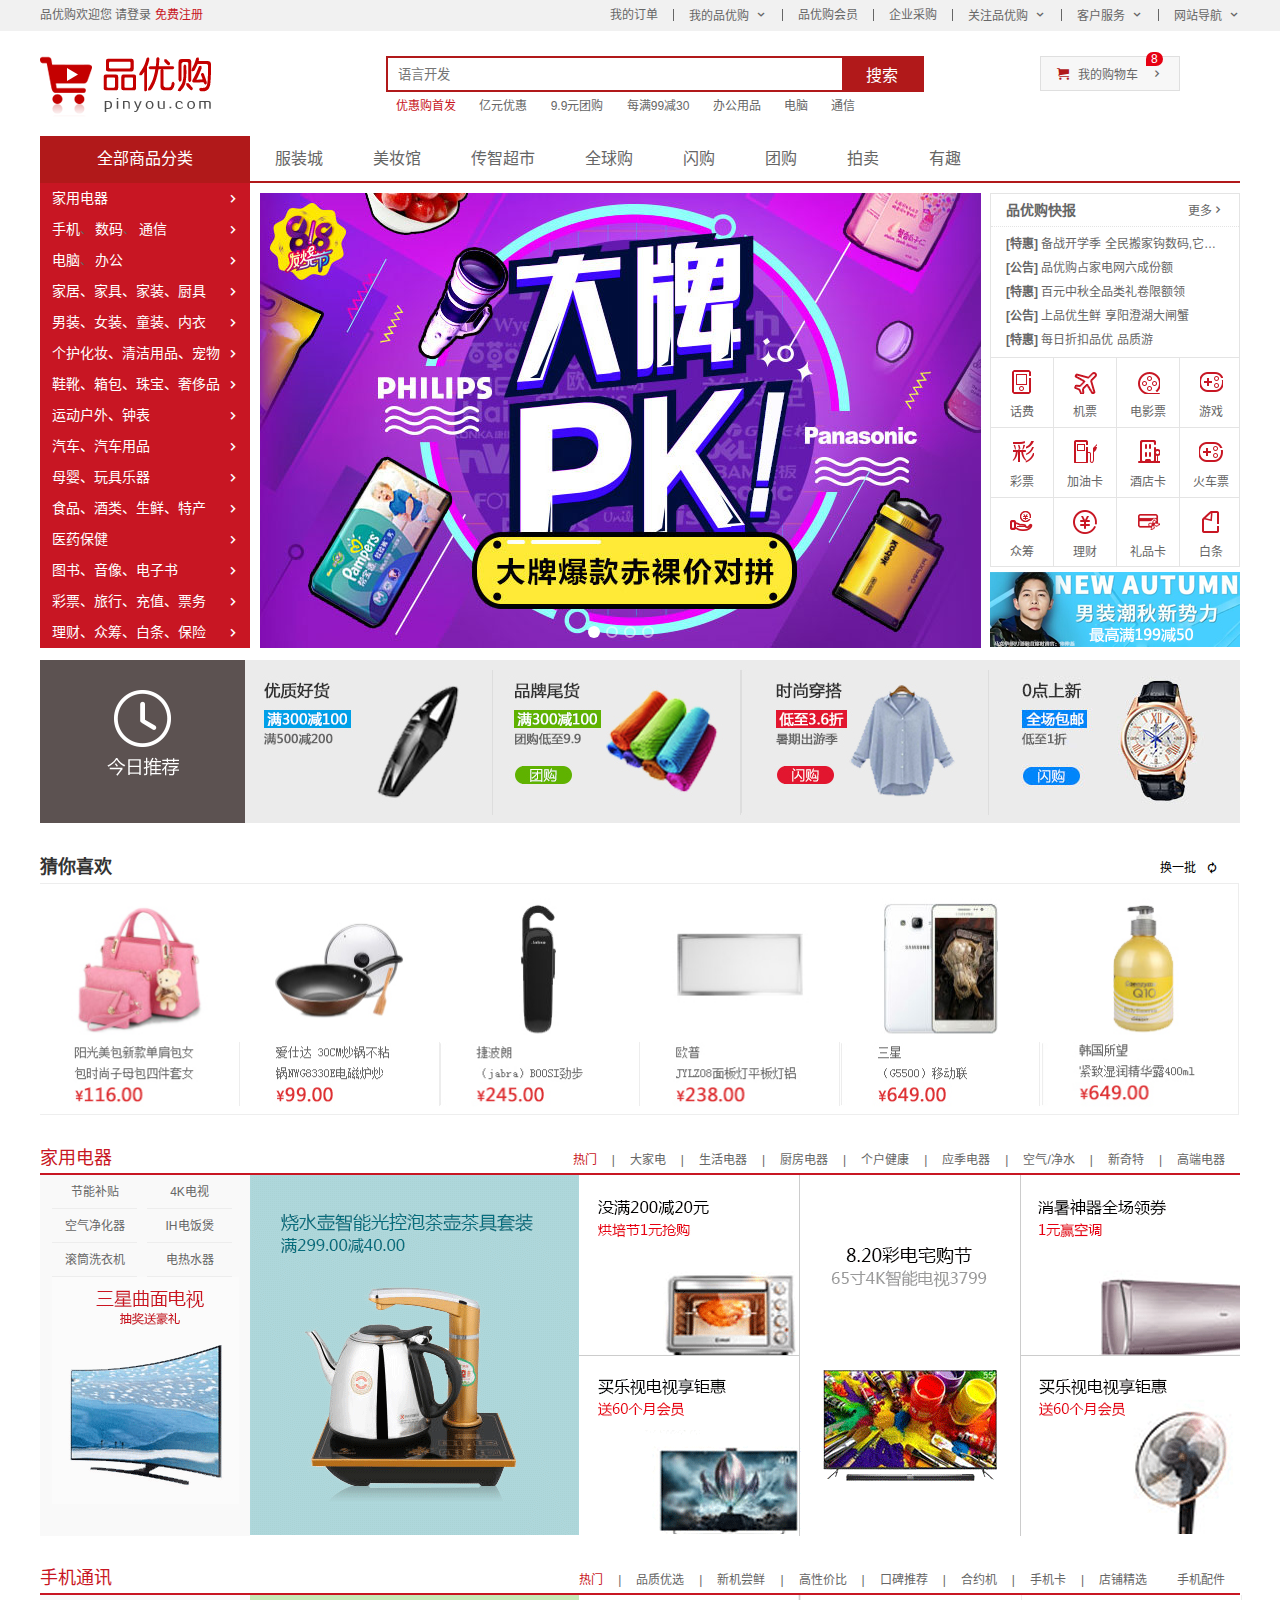
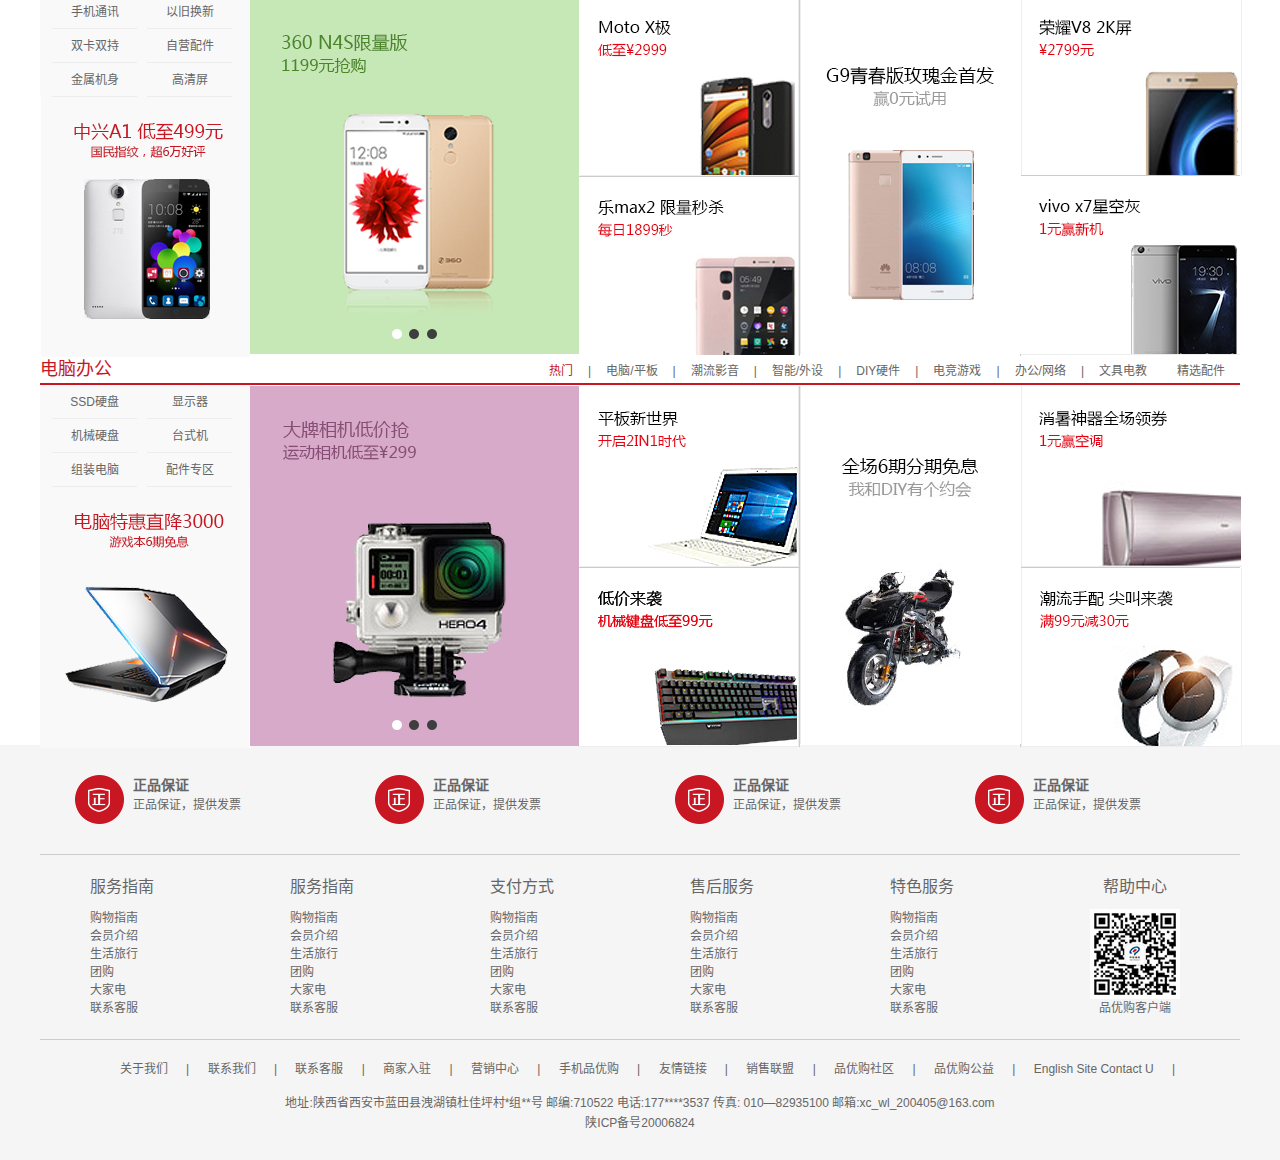
<file: index.html>
<!DOCTYPE html>
<html lang="zh-CN">

<head>
    <meta charset="UTF-8">
    <meta name="viewport" content="width=device-width, initial-scale=1.0">
    <title>品优购 - 优质！优质！</title>
    <title>京东(JD.COM)-正品低价、品质保障、配送及时、轻松购物！</title>
    <meta name="description" content="京东JD.COM-专业的综合网上购物商城,销售家电、数码通讯、电脑、家居百货、服装服饰、母婴、图书、食品等数万个品牌优质商品.便捷、诚信的服务，为您提供愉悦的网上购物体验!" />
    <meta name="Keywords" content="网上购物,网上商城,手机,笔记本,电脑,MP3,CD,VCD,DV,相机,数码,配件,手表,存储卡,京东" />
    <!-- favicon图标引入  -->
    <link rel="shortcut icon" href="favicon.ico">
    <!-- 初始化样式 -->
    <link rel="stylesheet" href="css/base.css">
    <!-- 公共样式文件 -->
    <link rel="stylesheet" href="css/common.css">
    <!-- 引入index.css文件 -->
    <link rel="stylesheet" href="css/index.css">

    <!-- animate.js 必须写到 index.js上面 -->
    <script src="js/animate.js"></script>
    <!-- 引入首页的js文件 -->
    <script src="js/index.js"></script>
    <!-- 导入jquery -->
    <script src="js/jquery.min.js"></script>
    <!-- 电梯导航的js -->
    <script src="js/nav.js"></script>
</head>

<body>
    <!-- 1、快捷导航模块 -->
    <section class="shortcut">
        <div class="w">
            <div class="fl">
                <ul>
                    <li>品优购欢迎您&nbsp;</li>
                    <li>
                        <a href="login.html">请登录&nbsp;</a><a href="register.html" class="style_red">免费注册</a>
                    </li>
                </ul>
            </div>
            <div class="fr">
                <ul>
                    <li>我的订单</li>
                    <li></li>
                    <li class="arrow_icon">我的品优购</li>
                    <li></li>
                    <li>品优购会员</li>
                    <li></li>
                    <li>企业采购</li>
                    <li></li>
                    <li class="arrow_icon">关注品优购</li>
                    <li></li>
                    <li class="arrow_icon">客户服务</li>
                    <li></li>
                    <li class="arrow_icon">网站导航</li>
                </ul>
            </div>
        </div>
    </section>
    <!-- 2、header头部模块制作 -->
    <header class="header w">
        <!-- logo模块 -->
        <div class="logo">
            <h1>
                <a href="index.html" title="品优购商城">品优购商城</a>
            </h1>
        </div>
        <!-- search搜索模块 -->
        <div class="search">
            <input type="search" name="" id="" placeholder="语言开发">
            <button>搜索</button>
        </div>
        <!-- hotwords模块制作 -->
        <div class="hotwords">
            <a href="#" class="style_red">优惠购首发</a>
            <a href="#">亿元优惠</a>
            <a href="#">9.9元团购</a>
            <a href="#">每满99减30</a>
            <a href="#">办公用品</a>
            <a href="#">电脑</a>
            <a href="#">通信</a>
        </div>
        <!-- 购物车模块 -->
        <div class="shopcar">
            <a href="cart.html">我的购物车</a>
            <i class="count">8</i>
        </div>

    </header>
    <!-- 3、nav模块制作 -->
    <nav class="nav w">
        <div class="dropdown">
            <div class="dt">全部商品分类</div>
            <div class="dd">
                <ul>
                    <li><a href="#">家用电器</a></li>
                    <li><a href="list.html">手机</a>、 <a href="#">数码</a>、 <a href="#">通信</a></li>
                    <li><a href="#">电脑</a>、 <a href="#">办公</a> </li>
                    <li><a href="#">家居、家具、家装、厨具</a>
                        <li><a href="#">男装、女装、童装、内衣</a></li>
                        <li><a href="#">个护化妆、清洁用品、宠物</a></li>
                        <li><a href="#">鞋靴、箱包、珠宝、奢侈品</a></li>
                        <li><a href="#">运动户外、钟表</a></li>
                        <li><a href="#">汽车、汽车用品</a></li>
                        <li><a href="#">母婴、玩具乐器</a></li>
                        <li><a href="#">食品、酒类、生鲜、特产</a></li>
                        <li><a href="#">医药保健</a></li>
                        <li><a href="#">图书、音像、电子书</a></li>
                        <li><a href="#">彩票、旅行、充值、票务</a></li>
                        <li><a href="#">理财、众筹、白条、保险</a></li>
                </ul>
            </div>
        </div>
        <div class="navitems">
            <ul>
                <li><a href="#">服装城</a></li>
                <li><a href="#">美妆馆</a></li>
                <li><a href="#">传智超市</a></li>
                <li><a href="#">全球购</a></li>
                <li><a href="#">闪购</a></li>
                <li><a href="#">团购</a></li>
                <li><a href="#">拍卖</a></li>
                <li><a href="#">有趣</a></li>
            </ul>
        </div>
    </nav>
    <!-- 4、首页专有的模块  main  start  -->
    <div class="w">
        <div class="main">
            <div class="focus">
                <a href="javascript:;" class="arrow-l">&lt;</a>
                <a href="javascript:;" class="arrow-r">></a>
                <ul>
                    <li>
                        <img src="upload/focus.jpg" alt="">
                    </li>
                    <li>
                        <img src="upload/focus1.jpg" alt="">
                    </li>
                    <li>
                        <img src="upload/focus2.jpg" alt="">
                    </li>
                    <li>
                        <img src="upload/focus3.jpg" alt="">
                    </li>
                </ul>

                <!-- 小圆圈 -->
                <ol class="circle">

                </ol>
            </div>
            <div class="newsflash">
                <div class="news">
                    <div class="news_hd">
                        <h5>品优购快报</h5>
                        <a href="#" class="more">更多</a>
                    </div>
                    <div class="news_bd">
                        <ul>
                            <li><a href="#"><strong>[特惠]</strong> 备战开学季 全民搬家钩数码,它来了，它来了</a></li>
                            <li><a href="#"><strong>[公告]</strong> 品优购占家电网六成份额</a></li>
                            <li><a href="#"><strong>[特惠]</strong> 百元中秋全品类礼卷限额领</a></li>
                            <li><a href="#"><strong>[公告]</strong> 上品优生鲜 享阳澄湖大闸蟹</a></li>
                            <li><a href="#"><strong>[特惠]</strong> 每日折扣品优 品质游</a></li>
                        </ul>
                    </div>

                </div>
                <div class="lifeservice">
                    <ul>
                        <li>
                            <i></i>
                            <p>话费</p>
                        </li>
                        <li>
                            <i class="t"></i>
                            <p>机票</p>
                        </li>
                        <li>
                            <i class="a"></i>
                            <p>电影票</p>
                        </li>
                        <li>
                            <i class="b"></i>
                            <p>游戏</p>
                        </li>
                        <li>
                            <i class="c"></i>
                            <p>彩票</p>
                        </li>
                        <li>
                            <i class="d"></i>
                            <p>加油卡</p>
                        </li>
                        <li>
                            <i class="e"></i>
                            <p>酒店卡</p>
                        </li>
                        <li>
                            <i class="f"></i>
                            <p>火车票</p>
                        </li>
                        <li>
                            <i class="g"></i>
                            <p>众筹</p>
                        </li>
                        <li>
                            <i class="h"></i>
                            <p>理财</p>
                        </li>
                        <li>
                            <i class="i"></i>
                            <p>礼品卡</p>
                        </li>
                        <li>
                            <i class="j"></i>
                            <p>白条</p>
                        </li>

                    </ul>
                </div>
                <div class="bargain">
                    <img src="upload/bargain.png" alt="">
                </div>
            </div>
        </div>
    </div>
    <!-- 5、推荐模块 -->
    <div class="w recommend">
        <div class="recommend_hd">
            <img src="images/recom.png" alt="">
        </div>
        <div class="recommend_bd">
            <ul>
                <li><img src="upload/recom_01.jpg" alt=""></li>
                <li><img src="upload/recom_02.jpg" alt=""></li>
                <li><img src="upload/recom_03.jpg" alt=""></li>
                <li><img src="upload/recom_04.jpg" alt=""></li>
            </ul>
        </div>
    </div>
    <!-- 6、猜你喜欢模块 -->
    <div class="guess w">
        <div class="guess_hd">
            <h3>猜你喜欢</h3>
            <p>换一批</p>
        </div>
        <div class="guess_bd">
            <ul>
                <li><img src="upload/guess_01.jpg" alt=""></li>
                <li><img src="upload/guess_02.jpg" alt=""></li>
                <li><img src="upload/guess_03.jpg" alt=""></li>
                <li><img src="upload/guess_04.jpg" alt=""></li>
                <li><img src="upload/guess_05.jpg" alt=""></li>
                <li><img src="upload/guess_06.jpg" alt=""></li>
            </ul>
        </div>
    </div>
    <!-- 7、楼层区域制作 -->
    <div class="floor w">
        <!-- 1楼家用电器楼层 -->
        <div class="jiadian nav1">
            <div class="box_hd">
                <h3>家用电器</h3>
                <div class="tab_list">
                    <ul>
                        <li><a href="#" class="style_red">热门</a>|</li>
                        <li><a href="#">大家电</a>|</li>
                        <li><a href="#">生活电器</a>|</li>
                        <li><a href="#">厨房电器</a>|</li>
                        <li><a href="#">个户健康</a>|</li>
                        <li><a href="#">应季电器</a>|</li>
                        <li><a href="#">空气/净水</a>|</li>
                        <li><a href="#">新奇特</a>|</li>
                        <li><a href="#">高端电器</a></li>
                    </ul>
                </div>
            </div>
            <div class="box_bd">
                <div class="tab_content">
                    <div class="tab_list_item">
                        <div class="col_210">
                            <ul>
                                <li><a href="#">节能补贴</a></li>
                                <li><a href="#">4K电视</a></li>
                                <li><a href="#">空气净化器</a></li>
                                <li><a href="#">IH电饭煲</a></li>
                                <li><a href="#">滚筒洗衣机</a></li>
                                <li><a href="#">电热水器</a></li>
                            </ul>
                            <a href="#">
                                <img src="upload/floor-1-1.png" alt="">
                            </a>
                        </div>
                        <div class="col_329">
                            <a href="#">
                                <img src="upload/floor-1-b01.png" alt="">
                            </a>
                        </div>
                        <div class="col_221">
                            <a href="#" class="bb"> <img src="upload/floor-1-2.png" alt=""></a>
                            <a href="#"> <img src="upload/floor-1-3.png" alt=""></a>
                        </div>
                        <div class="col_221">
                            <a href="#"> <img src="upload/floor-1-4.png" alt=""></a>

                        </div>
                        <div class="col_219">
                            <a href="#" class="bb"> <img src="upload/floor-1-5.png" alt=""></a>
                            <a href="#"> <img src="upload/floor-1-6.png" alt=""></a>

                        </div>
                    </div>
                </div>
            </div>
        </div>

        <!-- 2楼手机楼层 -->
        <div class="shouji nav1">
            <div class="box_hd">
                <h3>手机通讯</h3>
                <div class="tab_list">
                    <ul>
                        <li><a href="#" class="style_red">热门</a>|</li>
                        <li><a href="#">品质优选</a>|</li>
                        <li><a href="#">新机尝鲜</a>|</li>
                        <li><a href="#">高性价比</a>|</li>
                        <li><a href="#">口碑推荐</a>|</li>
                        <li><a href="#">合约机</a>|</li>
                        <li><a href="#">手机卡</a>|</li>
                        <li><a href="#">店铺精选</a></li>
                        <li><a href="#">手机配件</a></li>
                    </ul>
                </div>
            </div>
            <div class="box_bd">
                <div class="tab_content">
                    <div class="tab_list_item">
                        <div class="col_210">
                            <ul>
                                <li><a href="#">手机通讯</a></li>
                                <li><a href="#">以旧换新</a></li>
                                <li><a href="#">双卡双持</a></li>
                                <li><a href="#">自营配件</a></li>
                                <li><a href="#">金属机身</a></li>
                                <li><a href="#">高清屏</a></li>
                            </ul>
                            <a href="#">
                                <img src="upload/shouji_01.jpg" alt="">
                            </a>
                        </div>
                        <div class="col_329">
                            <a href="#">
                                <img src="upload/shouji_02.jpg" alt="">
                            </a>
                        </div>
                        <div class="col_221">
                            <a href="#" class="bb"> <img src="upload/shouji_03.jpg" alt=""></a>
                            <a href="#"> <img src="upload/shouji_04.jpg" alt=""></a>
                        </div>
                        <div class="col_221">
                            <a href="#"> <img src="upload/shouji_05.jpg" alt=""></a>

                        </div>
                        <div class="col_219">
                            <a href="#" class="bb"> <img src="upload/shouji_06.jpg" alt=""></a>
                            <a href="#"> <img src="upload/shouji_07.jpg" alt=""></a>

                        </div>
                    </div>
                </div>
            </div>
        </div>

        <!-- 3楼电脑楼层 -->
        <div class="diannao nav1">
            <div class="box_hd">
                <h3>电脑办公</h3>
                <div class="tab_list">
                    <ul>
                        <li><a href="#" class="style_red">热门</a>|</li>
                        <li><a href="#">电脑/平板</a>|</li>
                        <li><a href="#">潮流影音</a>|</li>
                        <li><a href="#">智能/外设</a>|</li>
                        <li><a href="#">DIY硬件</a>|</li>
                        <li><a href="#">电竞游戏</a>|</li>
                        <li><a href="#">办公/网络</a>|</li>
                        <li><a href="#">文具电教</a></li>
                        <li><a href="#">精选配件</a></li>
                    </ul>
                </div>
            </div>
            <div class="box_bd">
                <div class="tab_content">
                    <div class="tab_list_item">
                        <div class="col_210">
                            <ul>
                                <li><a href="#">SSD硬盘</a></li>
                                <li><a href="#">显示器</a></li>
                                <li><a href="#">机械硬盘</a></li>
                                <li><a href="#">台式机</a></li>
                                <li><a href="#">组装电脑</a></li>
                                <li><a href="#">配件专区</a></li>
                            </ul>
                            <a href="#">
                                <img src="upload/diannao_01.jpg" alt="">
                            </a>
                        </div>
                        <div class="col_329">
                            <a href="#">
                                <img src="upload/diannao_02.jpg" alt="">
                            </a>
                        </div>
                        <div class="col_221">
                            <a href="#" class="bb"> <img src="upload/diannao_03.jpg" alt=""></a>
                            <a href="#"> <img src="upload/diannao_04.jpg" alt=""></a>
                        </div>
                        <div class="col_221">
                            <a href="#"> <img src="upload/diannao_05.jpg" alt=""></a>

                        </div>
                        <div class="col_219">
                            <a href="#" class="bb"> <img src="upload/diannao_06.jpg" alt=""></a>
                            <a href="#"> <img src="upload/diannao_07.jpg" alt=""></a>

                        </div>
                    </div>
                </div>
            </div>
        </div>

    </div>
    <!-- 8、 固定电梯导航 -->
    <div class="fixedtool">
        <ul>
            <li class="current">家用电器</li>
            <li>手机通讯</li>
            <li>电脑办公</li>
        </ul>
    </div>

    <!-- end、底部模块的制作 -->
    <footer class="footer">
        <div class="w">
            <div class="mod_service">
                <ul>
                    <li>
                        <h5></h5>
                        <div class="service_txt">
                            <h4>正品保证</h4>
                            <p>正品保证，提供发票</p>
                        </div>
                    </li>
                    <li>
                        <h5></h5>
                        <div class="service_txt">
                            <h4>正品保证</h4>
                            <p>正品保证，提供发票</p>
                        </div>
                    </li>
                    <li>
                        <h5></h5>
                        <div class="service_txt">
                            <h4>正品保证</h4>
                            <p>正品保证，提供发票</p>
                        </div>
                    </li>
                    <li>
                        <h5></h5>
                        <div class="service_txt">
                            <h4>正品保证</h4>
                            <p>正品保证，提供发票</p>
                        </div>
                    </li>

                </ul>
            </div>
            <div class="mod_help">
                <dl>
                    <dt>服务指南</dt>
                    <dd><a href="#">购物指南</a></dd>
                    <dd><a href="#">会员介绍</a></dd>
                    <dd><a href="#">生活旅行</a></dd>
                    <dd><a href="#">团购</a></dd>
                    <dd><a href="#">大家电</a></dd>
                    <dd><a href="#">联系客服</a></dd>
                </dl>
                <dl>
                    <dt>服务指南</dt>
                    <dd><a href="#">购物指南</a></dd>
                    <dd><a href="#">会员介绍</a></dd>
                    <dd><a href="#">生活旅行</a></dd>
                    <dd><a href="#">团购</a></dd>
                    <dd><a href="#">大家电</a></dd>
                    <dd><a href="#">联系客服</a></dd>
                </dl>
                <dl>
                    <dt>支付方式</dt>
                    <dd><a href="#">购物指南</a></dd>
                    <dd><a href="#">会员介绍</a></dd>
                    <dd><a href="#">生活旅行</a></dd>
                    <dd><a href="#">团购</a></dd>
                    <dd><a href="#">大家电</a></dd>
                    <dd><a href="#">联系客服</a></dd>
                </dl>
                <dl>
                    <dt>售后服务</dt>
                    <dd><a href="#">购物指南</a></dd>
                    <dd><a href="#">会员介绍</a></dd>
                    <dd><a href="#">生活旅行</a></dd>
                    <dd><a href="#">团购</a></dd>
                    <dd><a href="#">大家电</a></dd>
                    <dd><a href="#">联系客服</a></dd>
                </dl>
                <dl>
                    <dt>特色服务</dt>
                    <dd><a href="#">购物指南</a></dd>
                    <dd><a href="#">会员介绍</a></dd>
                    <dd><a href="#">生活旅行</a></dd>
                    <dd><a href="#">团购</a></dd>
                    <dd><a href="#">大家电</a></dd>
                    <dd><a href="#">联系客服</a></dd>
                </dl>
                <dl>
                    <dt>帮助中心</dt>
                    <dd>
                        <img src="images/wx_cz.jpg" alt=""> 品优购客户端
                    </dd>
                </dl>
            </div>
            <div class="mod_copyright">
                <div class="links">
                    <a href="#">关于我们</a> |
                    <a href="#">联系我们</a> |
                    <a href="#">联系客服</a> |
                    <a href="#">商家入驻</a> |
                    <a href="#">营销中心</a> |
                    <a href="#">手机品优购</a> |
                    <a href="#">友情链接</a> |
                    <a href="#">销售联盟</a> |
                    <a href="#">品优购社区</a> |
                    <a href="#">品优购公益</a> |
                    <a href="#">English Site Contact U</a> |
                </div>
                <div class="copyright">
                    地址:陕西省西安市蓝田县洩湖镇杜佳坪村*组**号 邮编:710522 电话:177****3537 传真: 010—82935100 邮箱:xc_wl_200405@163.com<br> 陕ICP备号20006824
                </div>
            </div>
        </div>
    </footer>
</body>

</html>
</file>
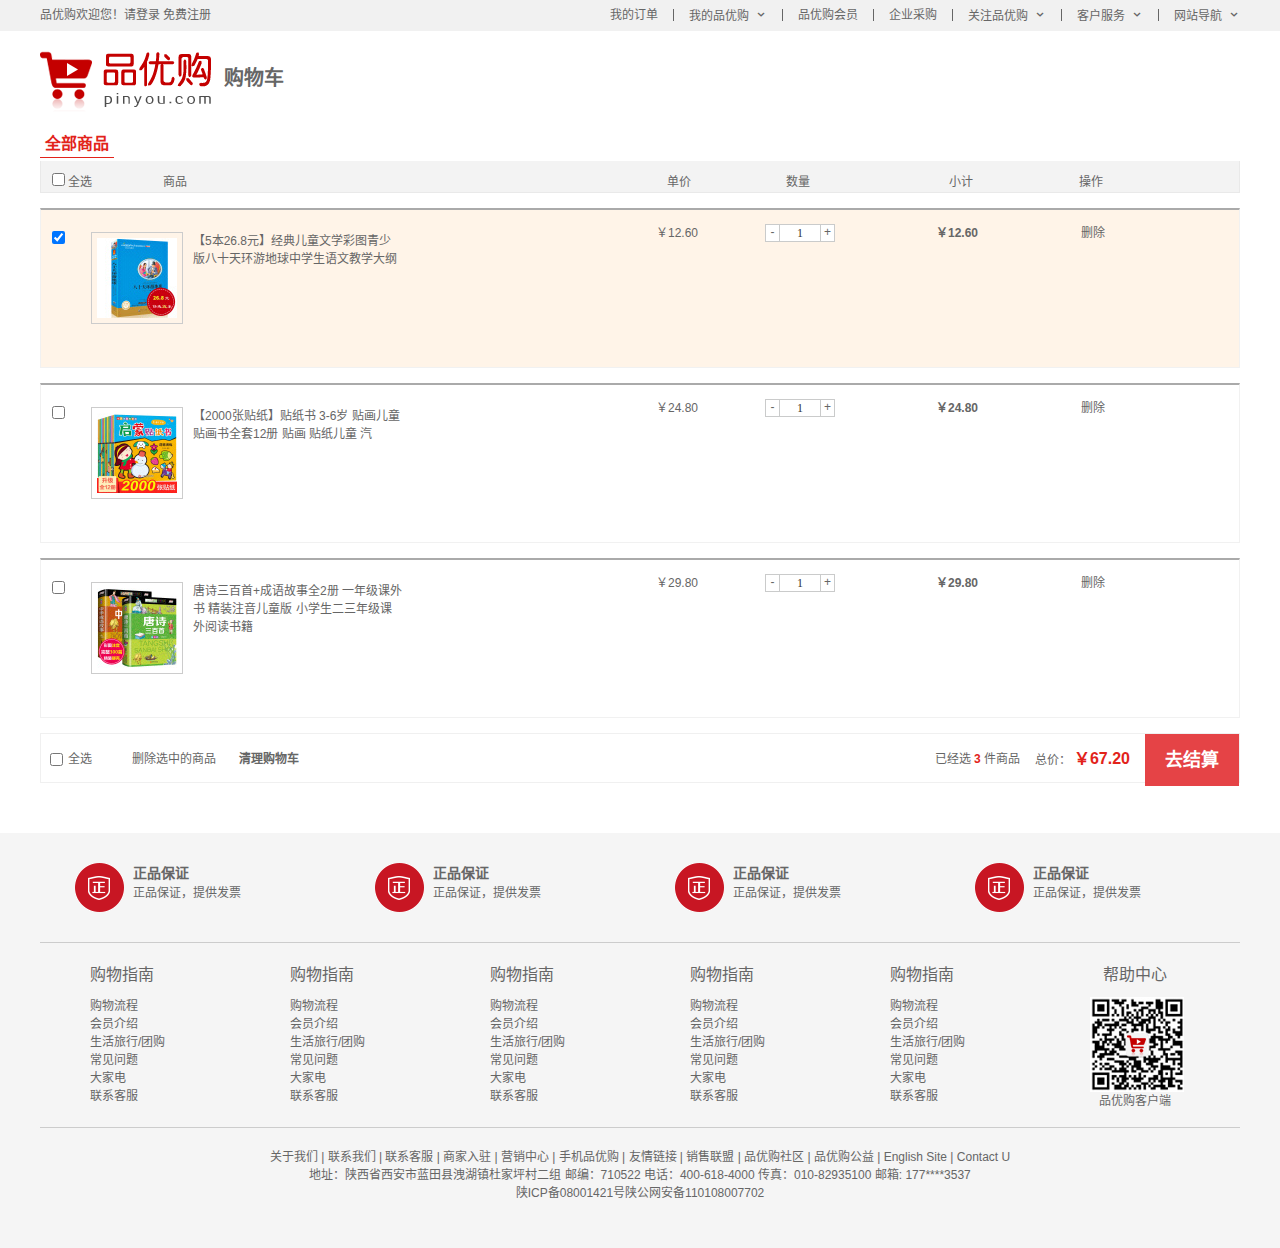
<file: cart.html>
<!DOCTYPE html>
<html lang="zh-CN">

<head>
    <meta charset="UTF-8">
    <title>我的购物车-品优购</title>
    <meta name="description" content="品优购JD.COM-专业的综合网上购物商城,销售家电、数码通讯、电脑、家居百货、服装服饰、母婴、图书、食品等数万个品牌优质商品.便捷、诚信的服务，为您提供愉悦的网上购物体验!" />
    <meta name="Keywords" content="网上购物,网上商城,手机,笔记本,电脑,MP3,CD,VCD,DV,相机,数码,配件,手表,存储卡,品优购" />
    <!-- 引入facicon.ico网页图标 -->
    <link rel="shortcut icon" href="favicon.ico" type="image/x-icon" />
    <!-- 引入css 初始化的css 文件 -->
    <link rel="stylesheet" href="css/base.css">
    <!-- 引入公共样式的css 文件 -->
    <link rel="stylesheet" href="css/common.css">
    <!-- 引入car css -->
    <link rel="stylesheet" href="css/car.css">
    <!-- 先引入jquery  -->
    <script src="js/jquery.min.js"></script>
    <!-- 在引入我们自己的js文件 -->
    <script src="js/car.js"></script>

</head>

<body>

    <!-- 顶部快捷导航start -->
    <div class="shortcut">
        <div class="w">
            <div class="fl">
                <ul>
                    <li>品优购欢迎您！ </li>
                    <li>
                        <a href="register.html">请登录</a>
                        <a href="register.html" class="style-red">免费注册</a>
                    </li>
                </ul>
            </div>
            <div class="fr">
                <ul>
                        <li>我的订单</li>
                        <li></li>
                        <li class="arrow_icon">我的品优购</li>
                        <li></li>
                        <li>品优购会员</li>
                        <li></li>
                        <li>企业采购</li>
                        <li></li>
                        <li class="arrow_icon">关注品优购</li>
                        <li></li>
                        <li class="arrow_icon">客户服务</li>
                        <li></li>
                        <li class="arrow_icon">网站导航</li>
                </ul>
            </div>
        </div>
    </div>
    <!-- 顶部快捷导航end  -->


    <div class="car-header">
        <div class="w">
            <div class="car-logo">
                <a href="index.html"><img src="images/logo.png" alt=""> </a> 
                <b>购物车 </b>
            </div>
        </div>
    </div>

    <div class="c-container">
        <div class="w">
            <div class="cart-filter-bar">
                <em>全部商品</em>
            </div>
            <!-- 购物车主要核心区域 -->
            <div class="cart-warp">
                <!-- 头部全选模块 -->
                <div class="cart-thead">
                    <div class="t-checkbox">
                        <input type="checkbox" name="" id="" class="checkall"> 全选
                    </div>
                    <div class="t-goods">商品</div>
                    <div class="t-price">单价</div>
                    <div class="t-num">数量</div>
                    <div class="t-sum">小计</div>
                    <div class="t-action">操作</div>
                </div>
                <!-- 商品详细模块 -->
                <div class="cart-item-list">
                    <div class="cart-item check-cart-item">
                        <div class="p-checkbox">
                            <input type="checkbox" name="" id="" checked class="j-checkbox">
                        </div>
                        <div class="p-goods">
                            <div class="p-img">
                                <img src="upload/p1.jpg" alt="">
                            </div>
                            <div class="p-msg">【5本26.8元】经典儿童文学彩图青少版八十天环游地球中学生语文教学大纲</div>
                        </div>
                        <div class="p-price">￥12.60</div>
                        <div class="p-num">
                            <div class="quantity-form">
                                <a href="javascript:;" class="decrement">-</a>
                                <input type="text" class="itxt" value="1">
                                <a href="javascript:;" class="increment">+</a>
                            </div>
                        </div>
                        <div class="p-sum">￥12.60</div>
                        <div class="p-action"><a href="javascript:;">删除</a></div>
                    </div>
                    
                    <div class="cart-item">
                        <div class="p-checkbox">
                            <input type="checkbox" name="" id="" class="j-checkbox">
                        </div>
                        <div class="p-goods">
                            <div class="p-img">
                                <img src="upload/p2.jpg" alt="">
                            </div>
                            <div class="p-msg">【2000张贴纸】贴纸书 3-6岁 贴画儿童 贴画书全套12册 贴画 贴纸儿童 汽</div>
                        </div>
                        <div class="p-price">￥24.80</div>
                        <div class="p-num">
                            <div class="quantity-form">
                                <a href="javascript:;" class="decrement">-</a>
                                <input type="text" class="itxt" value="1">
                                <a href="javascript:;" class="increment">+</a>
                            </div>
                        </div>
                        <div class="p-sum">￥24.80</div>
                        <div class="p-action"><a href="javascript:;">删除</a></div>
                    </div>
                    <div class="cart-item">
                        <div class="p-checkbox">
                            <input type="checkbox" name="" id="" class="j-checkbox">
                        </div>
                        <div class="p-goods">
                            <div class="p-img">
                                <img src="upload/p3.jpg" alt="">
                            </div>
                            <div class="p-msg">唐诗三百首+成语故事全2册 一年级课外书 精装注音儿童版 小学生二三年级课外阅读书籍</div>
                        </div>
                        <div class="p-price">￥29.80</div>
                        <div class="p-num">
                            <div class="quantity-form">
                                <a href="javascript:;" class="decrement">-</a>
                                <input type="text" class="itxt" value="1">
                                <a href="javascript:;" class="increment">+</a>
                            </div>
                        </div>
                        <div class="p-sum">￥29.80</div>
                        <div class="p-action"><a href="javascript:;">删除</a></div>
                    </div>
                </div>

                <!-- 结算模块 -->
                <div class="cart-floatbar">
                    <div class="select-all">
                        <input type="checkbox" name="" id="" class="checkall">全选
                    </div>
                    <div class="operation">
                        <a href="javascript:;" class="remove-batch"> 删除选中的商品</a>
                        <a href="javascript:;" class="clear-all">清理购物车</a>
                    </div>
                    <div class="toolbar-right">
                        <div class="amount-sum">已经选<em>1</em>件商品</div>
                        <div class="price-sum">总价： <em>￥12.60</em></div>
                        <div class="btn-area">去结算</div>
                    </div>
                </div>
            </div>
        </div>

    </div>

    <!-- footer start -->
    <div class="footer">
        <div class="w">
            <!-- mod_service -->
            <div class="mod_service">
                <ul>
                    <li>
                        <h5></h5>
                        <div class="service_txt">
                            <h4>正品保证</h4>
                            <p>正品保证，提供发票</p>
                        </div>
                    </li>
                    <li>
                        <h5></h5>
                        <div class="service_txt">
                            <h4>正品保证</h4>
                            <p>正品保证，提供发票</p>
                        </div>
                    </li>
                    <li>
                        <h5></h5>
                        <div class="service_txt">
                            <h4>正品保证</h4>
                            <p>正品保证，提供发票</p>
                        </div>
                    </li>
                    <li>
                        <h5></h5>
                        <div class="service_txt">
                            <h4>正品保证</h4>
                            <p>正品保证，提供发票</p>
                        </div>
                    </li>
                    
                    
                </ul>
            </div>
            <!-- mod_help -->
            <div class="mod_help">
                <dl class="mod_help_item">
                    <dt>购物指南</dt>
                    <dd> <a href="#">购物流程 </a></dd>
                    <dd> <a href="#">会员介绍 </a></dd>
                    <dd> <a href="#">生活旅行/团购 </a></dd>
                    <dd> <a href="#">常见问题 </a></dd>
                    <dd> <a href="#">大家电 </a></dd>
                    <dd> <a href="#">联系客服 </a></dd>
                </dl>
                <dl class="mod_help_item">
                    <dt>购物指南</dt>
                    <dd> <a href="#">购物流程 </a></dd>
                    <dd> <a href="#">会员介绍 </a></dd>
                    <dd> <a href="#">生活旅行/团购 </a></dd>
                    <dd> <a href="#">常见问题 </a></dd>
                    <dd> <a href="#">大家电 </a></dd>
                    <dd> <a href="#">联系客服 </a></dd>
                </dl>
                <dl class="mod_help_item">
                    <dt>购物指南</dt>
                    <dd> <a href="#">购物流程 </a></dd>
                    <dd> <a href="#">会员介绍 </a></dd>
                    <dd> <a href="#">生活旅行/团购 </a></dd>
                    <dd> <a href="#">常见问题 </a></dd>
                    <dd> <a href="#">大家电 </a></dd>
                    <dd> <a href="#">联系客服 </a></dd>
                </dl>
                <dl class="mod_help_item">
                    <dt>购物指南</dt>
                    <dd> <a href="#">购物流程 </a></dd>
                    <dd> <a href="#">会员介绍 </a></dd>
                    <dd> <a href="#">生活旅行/团购 </a></dd>
                    <dd> <a href="#">常见问题 </a></dd>
                    <dd> <a href="#">大家电 </a></dd>
                    <dd> <a href="#">联系客服 </a></dd>
                </dl>
                <dl class="mod_help_item">
                    <dt>购物指南</dt>
                    <dd> <a href="#">购物流程 </a></dd>
                    <dd> <a href="#">会员介绍 </a></dd>
                    <dd> <a href="#">生活旅行/团购 </a></dd>
                    <dd> <a href="#">常见问题 </a></dd>
                    <dd> <a href="#">大家电 </a></dd>
                    <dd> <a href="#">联系客服 </a></dd>
                </dl>
                <dl class="mod_help_item mod_help_app">
                    <dt>帮助中心</dt>
                    <dd>
                        <img src="upload/erweima.png" alt="">
                        <p>品优购客户端</p>
                    </dd>
                </dl>
            </div>

            <!-- mod_copyright  -->
            <div class="mod_copyright">
                <p class="mod_copyright_links">
                    关于我们 | 联系我们 | 联系客服 | 商家入驻 | 营销中心 | 手机品优购 | 友情链接 | 销售联盟 | 品优购社区 | 品优购公益 | English Site | Contact U
                </p>
                <p class="mod_copyright_info">
                    地址：陕西省西安市蓝田县洩湖镇杜家坪村二组 邮编：710522 电话：400-618-4000 传真：010-82935100 邮箱: 177****3537 <br> 陕ICP备08001421号陕公网安备110108007702
                </p>
            </div>
        </div>
    </div>
    <!-- footer end -->
</body>

</html>
</file>
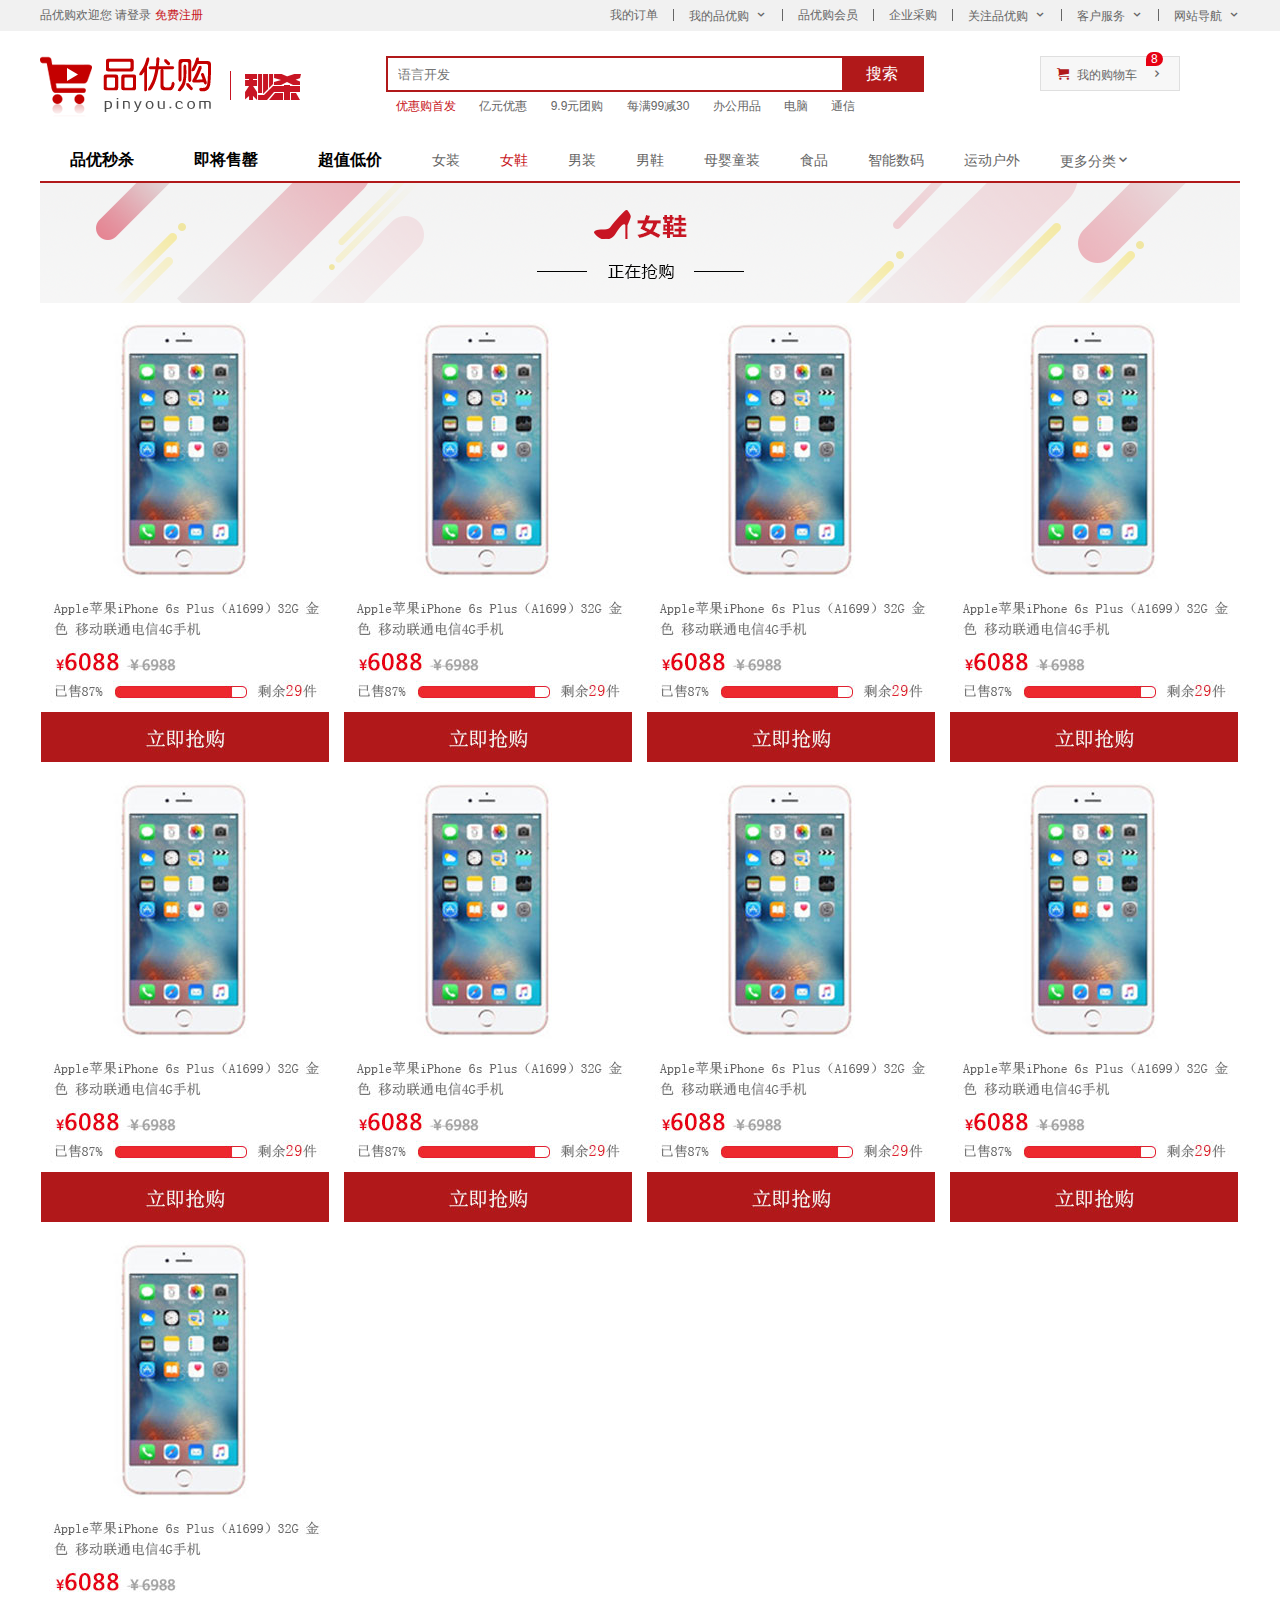
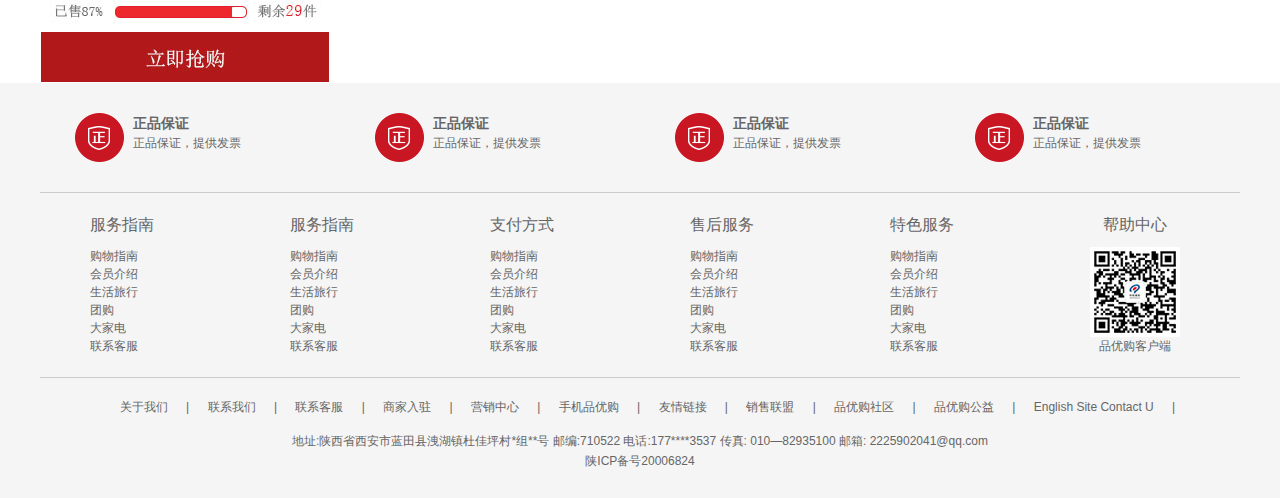
<file: list.html>
<!DOCTYPE html>
<html lang="en">
<head>
    <meta charset="UTF-8">
    <meta name="viewport" content="width=device-width, initial-scale=1.0" />
    <title>列表页-星辰的练习网站、轻松学习。</title>
    <link rel="shortcut icon" href="favicon.ico" />
    <!-- 网站说明 -->
    <meta name="description" content="星辰的练习网站，陪伴你一起成长" />
    <!-- 关键字 -->
    <mata name="keywords" content="学习,练习,成长" />
    <!-- favicon图标引入  -->
    
    <!-- 初始化样式 -->
    <link rel="stylesheet" href="css/base.css">
    <!-- 公共样式文件 -->
    <link rel="stylesheet" href="css/common.css">
    <!-- 引入列表页的css文件 -->
    <link rel="stylesheet" href="css/list.css">
</head>
<body>
    <!-- 1、快捷导航模块 -->
    <section class="shortcut">
        <div class="w">
            <div class="fl">
                <ul>
                    <li>品优购欢迎您&nbsp;</li>
                    <li>
                        <a href="register.html">请登录&nbsp;</a><a href="register.html" class="style_red">免费注册</a>
                    </li>
                </ul>
            </div>
            <div class="fr">
                <ul>
                    <li>我的订单</li>
                    <li></li>
                    <li class="arrow_icon">我的品优购</li>
                    <li></li>
                    <li>品优购会员</li>
                    <li></li>
                    <li>企业采购</li>
                    <li></li>
                    <li class="arrow_icon">关注品优购</li>
                    <li></li>
                    <li class="arrow_icon">客户服务</li>
                    <li></li>
                    <li class="arrow_icon">网站导航</li>
                </ul>
            </div>
        </div>
    </section>
    <!-- 2、header头部模块制作 -->
    <header class="header w">
        <!-- logo模块 -->
        <div class="logo">
            <h1>
                <a href="index.html" title="品优购商城">品优购商城</a>
            </h1>
        </div>
        <!-- 列表页的秒杀模块 -->
        <div class="sk">
            <img src="images/sk.png" alt="">
        </div>
        <!-- search搜索模块 -->
        <div class="search">
            <input type="search" name="" id="" placeholder="语言开发">
            <button>搜索</button>
        </div>
        <!-- hotwords模块制作 -->
        <div class="hotwords">
            <a href="#" class="style_red">优惠购首发</a>
            <a href="#">亿元优惠</a>
            <a href="#">9.9元团购</a>
            <a href="#">每满99减30</a>
            <a href="#">办公用品</a>
            <a href="#">电脑</a>
            <a href="#">通信</a>
        </div>
        <!-- 购物车模块 -->
        <div class="shopcar">
            我的购物车
            <i class="count">8</i>
        </div>

    </header>
     <!-- 3、nav模块制作 -->
     <nav class="nav w">
        <div class="sk_list">
            <ul>
                <li><a href="#">品优秒杀</a></li>
                <li><a href="#">即将售罄</a></li>
                <li><a href="#">超值低价</a></li>
            </ul>
        </div>
        <div class="sk_con">
            <ul>
                <li><a href="#">女装</a></li>
                <li><a href="#" class="style_red">女鞋</a></li>
                <li><a href="#">男装</a></li>
                <li><a href="#">男鞋</a></li>
                <li><a href="#">母婴童装</a></li>
                <li><a href="#">食品</a></li>
                <li><a href="#">智能数码</a></li>
                <li><a href="#">运动户外</a></li>
                <li><a href="#">更多分类</a></li>
            </ul>
        </div>
    </nav>
    <!-- 4、列表页主体部分 -->
    <div class="w sk_container">
        <div class="sk_hd">
            <img src="upload/bg_03.png" alt="">
        </div>
        <div class="sk_bd">
            <ul class="clearfix">
                <li> <img src="upload/list.jpg" alt=""></li>
                <li> <img src="upload/list.jpg" alt=""></li>
                <li> <img src="upload/list.jpg" alt=""></li>
                <li> <img src="upload/list.jpg" alt=""></li>
                <li> <img src="upload/list.jpg" alt=""></li>
                <li> <img src="upload/list.jpg" alt=""></li>
                <li> <img src="upload/list.jpg" alt=""></li>
                <li> <img src="upload/list.jpg" alt=""></li>
                <li> <img src="upload/list.jpg" alt=""></li>
            </ul>
            
           
        </div>
    </div>
     <!-- end、底部模块的制作 -->
     <div class="footer">
        <div class="w">
        <div class="mod_service">
            <ul>
                <li>
                    <h5></h5>
                    <div class="service_txt">
                        <h4>正品保证</h4>
                        <p>正品保证，提供发票</p>
                    </div>
                </li>
                <li>
                    <h5></h5>
                    <div class="service_txt">
                        <h4>正品保证</h4>
                        <p>正品保证，提供发票</p>
                    </div>
                </li>
                <li>
                    <h5></h5>
                    <div class="service_txt">
                        <h4>正品保证</h4>
                        <p>正品保证，提供发票</p>
                    </div>
                </li>
                <li>
                    <h5></h5>
                    <div class="service_txt">
                        <h4>正品保证</h4>
                        <p>正品保证，提供发票</p>
                    </div>
                </li>
                
            </ul>
        </div>
        <div class="mod_help">
            <dl>
                <dt>服务指南</dt>
                <dd><a href="#">购物指南</a></dd>
                <dd><a href="#">会员介绍</a></dd>
                <dd><a href="#">生活旅行</a></dd>
                <dd><a href="#">团购</a></dd>
                <dd><a href="#">大家电</a></dd>
                <dd><a href="#">联系客服</a></dd>
            </dl>
            <dl>
                <dt>服务指南</dt>
                <dd><a href="#">购物指南</a></dd>
                <dd><a href="#">会员介绍</a></dd>
                <dd><a href="#">生活旅行</a></dd>
                <dd><a href="#">团购</a></dd>
                <dd><a href="#">大家电</a></dd>
                <dd><a href="#">联系客服</a></dd>
            </dl>
            <dl>
                <dt>支付方式</dt>
                <dd><a href="#">购物指南</a></dd>
                <dd><a href="#">会员介绍</a></dd>
                <dd><a href="#">生活旅行</a></dd>
                <dd><a href="#">团购</a></dd>
                <dd><a href="#">大家电</a></dd>
                <dd><a href="#">联系客服</a></dd>
            </dl>
            <dl>
                <dt>售后服务</dt>
                <dd><a href="#">购物指南</a></dd>
                <dd><a href="#">会员介绍</a></dd>
                <dd><a href="#">生活旅行</a></dd>
                <dd><a href="#">团购</a></dd>
                <dd><a href="#">大家电</a></dd>
                <dd><a href="#">联系客服</a></dd>
            </dl>
            <dl>
                <dt>特色服务</dt>
                <dd><a href="#">购物指南</a></dd>
                <dd><a href="#">会员介绍</a></dd>
                <dd><a href="#">生活旅行</a></dd>
                <dd><a href="#">团购</a></dd>
                <dd><a href="#">大家电</a></dd>
                <dd><a href="#">联系客服</a></dd>
            </dl>
            <dl>
                <dt>帮助中心</dt>
                <dd>
                    <img src="images/wx_cz.jpg" alt="">
                    品优购客户端
                </dd>
            </dl>
        </div>
        <div class="mod_copyright">
           <div class="links">
                <a href="#">关于我们</a> | 
                <a href="#">联系我们</a> |
                <a href="#">联系客服</a> |
                <a href="#">商家入驻</a> |
                <a href="#">营销中心</a> |
                <a href="#">手机品优购</a> |
                <a href="#">友情链接</a> |
                <a href="#">销售联盟</a> |
                <a href="#">品优购社区</a> |
                <a href="#">品优购公益</a> |
                <a href="#">English Site Contact U</a> |
           </div>
            <div class="copyright">
                地址:陕西省西安市蓝田县洩湖镇杜佳坪村*组**号 邮编:710522 电话:177****3537  传真:  010—82935100 邮箱: 2225902041@qq.com<br>
            陕ICP备号20006824
            </div>
        </div>
        </div>
    </footer>

</body>
</html>
</file>
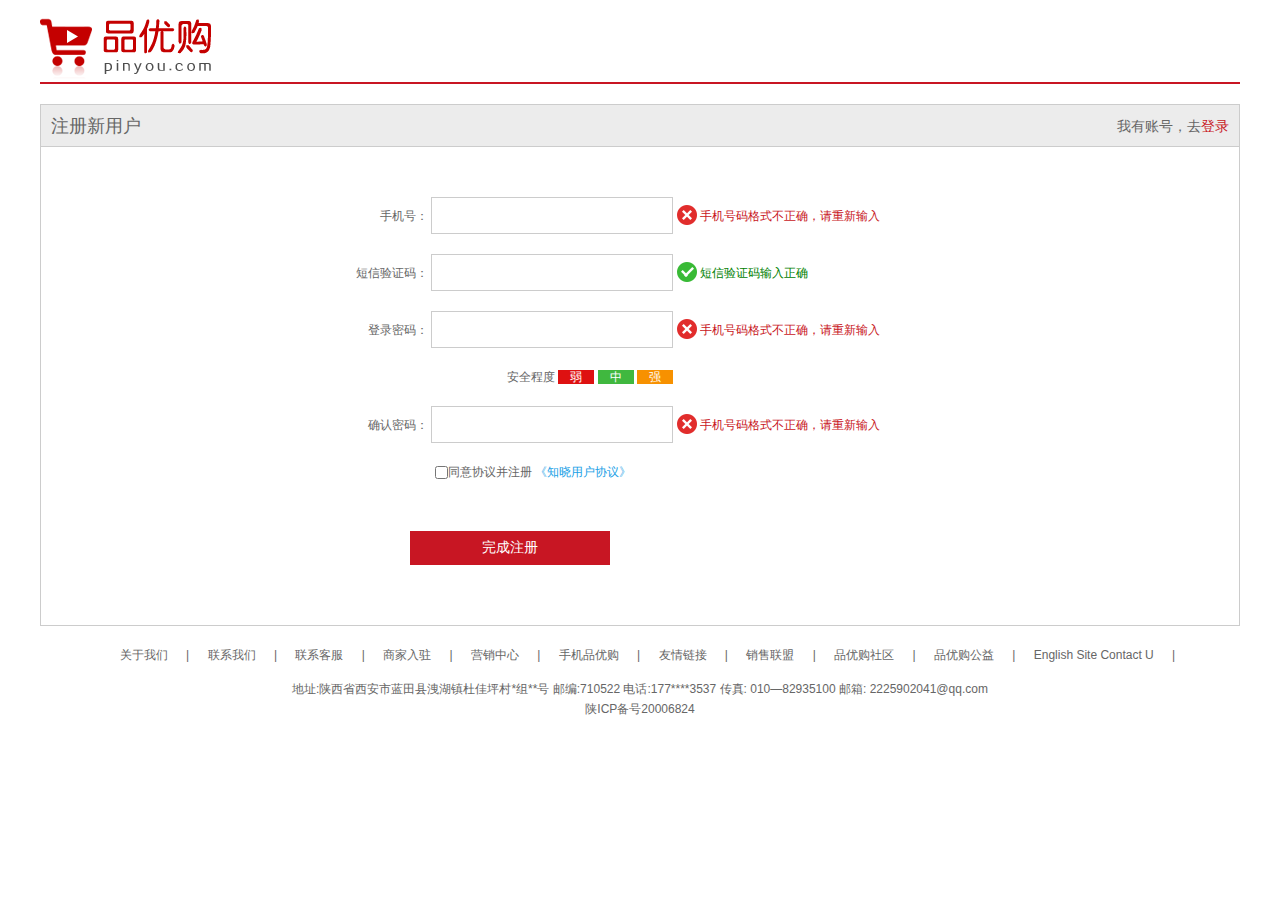
<file: register.html>
<!DOCTYPE html>
<html lang="en">

<head>
    <meta charset="UTF-8">
    <meta name="viewport" content="width=device-width, initial-scale=1.0">
    <title>个人注册</title>
    <!-- favicon图标引入  -->
    <link rel="shortcut icon" href="favicon.ico" />
    <!-- 引入初始化css -->
    <link rel="stylesheet" href="css/base.css">
    <!-- 引入自身注册页面的css -->
    <link rel="stylesheet" href="css/register.css">
</head>

<body>
    <div class="w">
        <!-- 1、头部 -->
        <header>
            <div class="logo">
                <a href="index.html"> <img src="images/logo.png" alt=""></a>
            </div>
        </header>
        <!-- 2、主体 -->
        <div class="registerarea">
            <h3> 注册新用户
                <div class="login">我有账号，去<a href="login.html">登录</a></div>
            </h3>
            <div class="reg_form">
                <form action="">
                    <ul>
                        <li>
                            <label for="">手机号：</label>
                            <input type="text" class="inp">
                            <span class="error"> <i class="error_icon"></i> 手机号码格式不正确，请重新输入</span>
                        </li>
                        <li>
                            <label for="">短信验证码：</label>
                            <input type="text" class="inp">
                            <span class="success"> <i class="success_icon"></i> 短信验证码输入正确</span>
                        </li>
                        <li>
                            <label for="">登录密码：</label>
                            <input type="password" class="inp">
                            <span class="error"> <i class="error_icon"></i> 手机号码格式不正确，请重新输入</span>
                        </li>

                        <li class="safe">安全程度 <em class="ruo">弱</em> <em class="zhong">中</em> <em class="qiang">强</em></li>

                        <li>
                            <label for="">确认密码：</label>
                            <input type="password" class="inp">
                            <span class="error"> <i class="error_icon"></i> 手机号码格式不正确，请重新输入</span>
                        </li>

                        <li class="agree"><input type="checkbox" name="" id="">同意协议并注册 <a href="#">《知晓用户协议》</a>
                        </li>
                        <li>
                            <input type="submit" value="完成注册" class="btn">
                        </li>
                    </ul>
                </form>
            </div>
        </div>
        <!-- 3、底部 -->
        <footer>
            <div class="mod_copyright">
                <div class="links">
                    <a href="#">关于我们</a> |
                    <a href="#">联系我们</a> |
                    <a href="#">联系客服</a> |
                    <a href="#">商家入驻</a> |
                    <a href="#">营销中心</a> |
                    <a href="#">手机品优购</a> |
                    <a href="#">友情链接</a> |
                    <a href="#">销售联盟</a> |
                    <a href="#">品优购社区</a> |
                    <a href="#">品优购公益</a> |
                    <a href="#">English Site Contact U</a> |
                </div>
                <div class="copyright">
                    地址:陕西省西安市蓝田县洩湖镇杜佳坪村*组**号 邮编:710522 电话:177****3537 传真: 010—82935100 邮箱: 2225902041@qq.com<br> 陕ICP备号20006824
                </div>
            </div>
        </footer>
    </div>
</body>

</html>
</file>
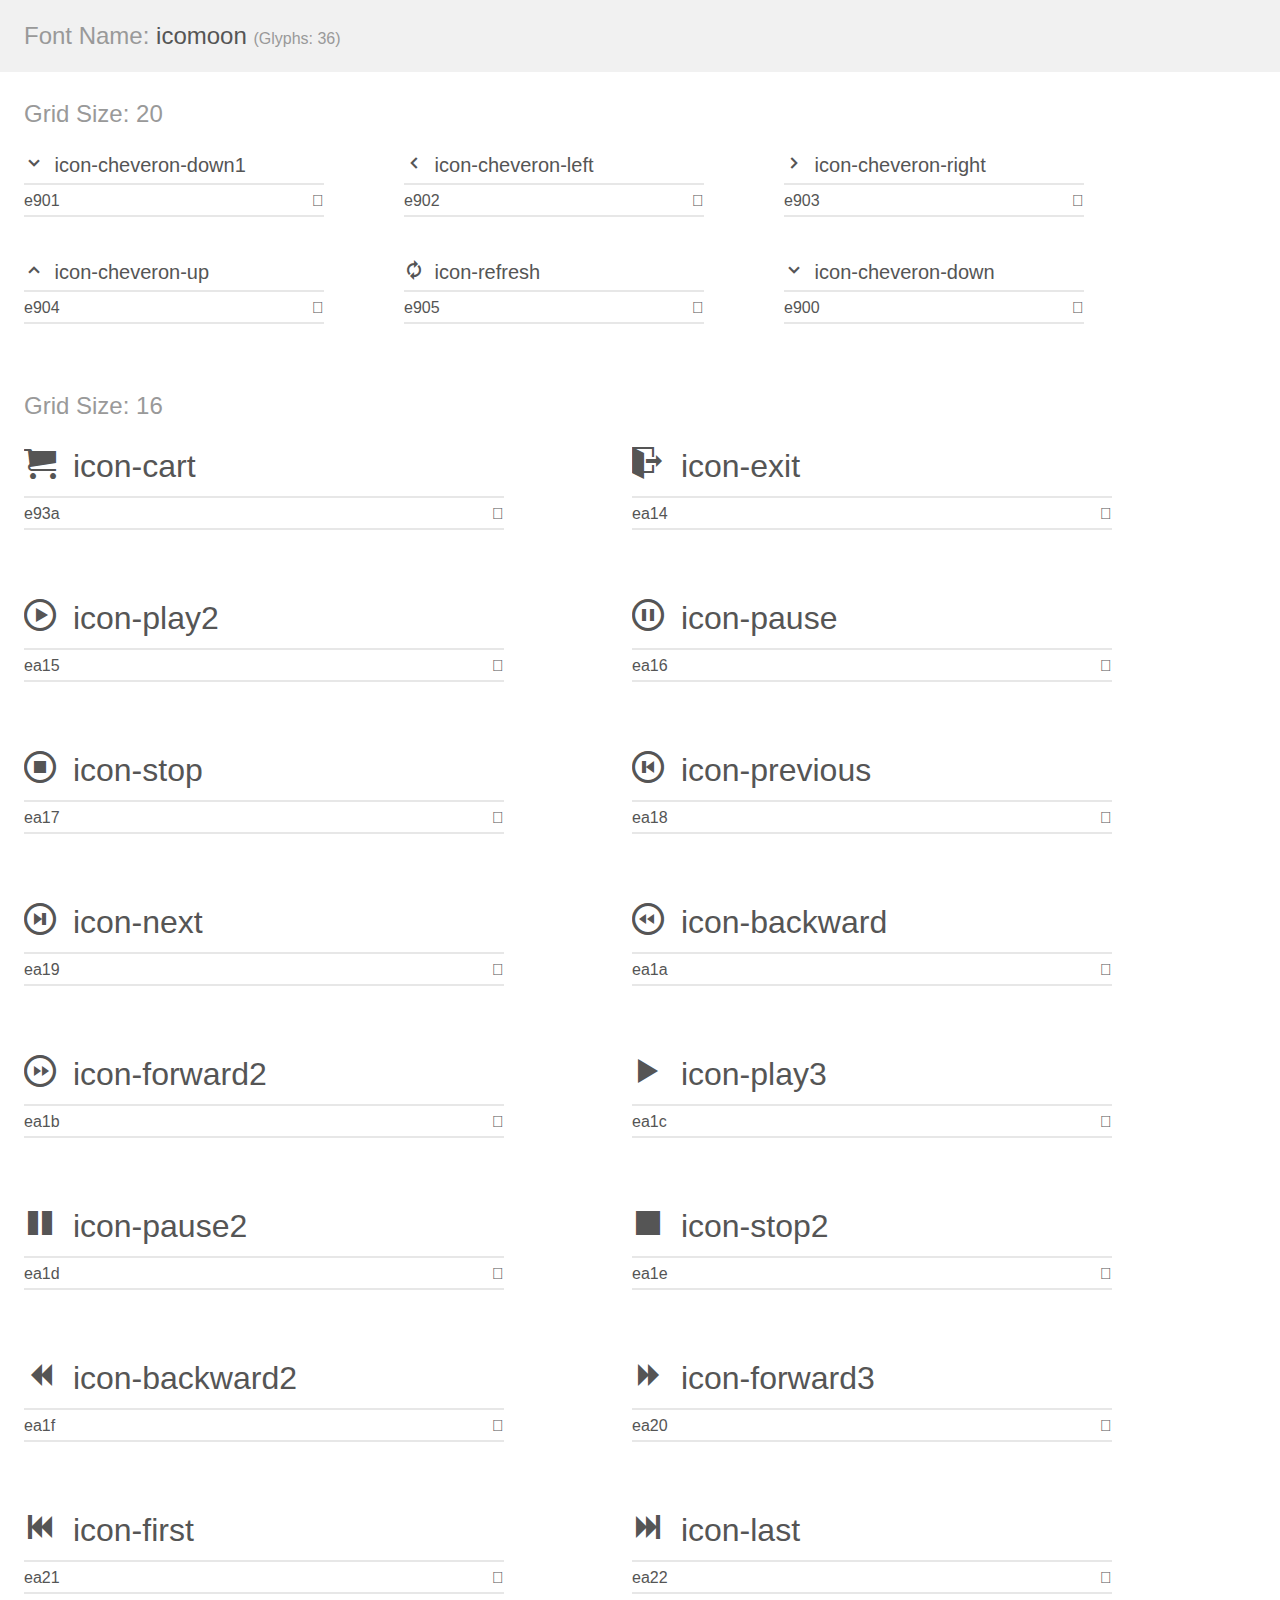
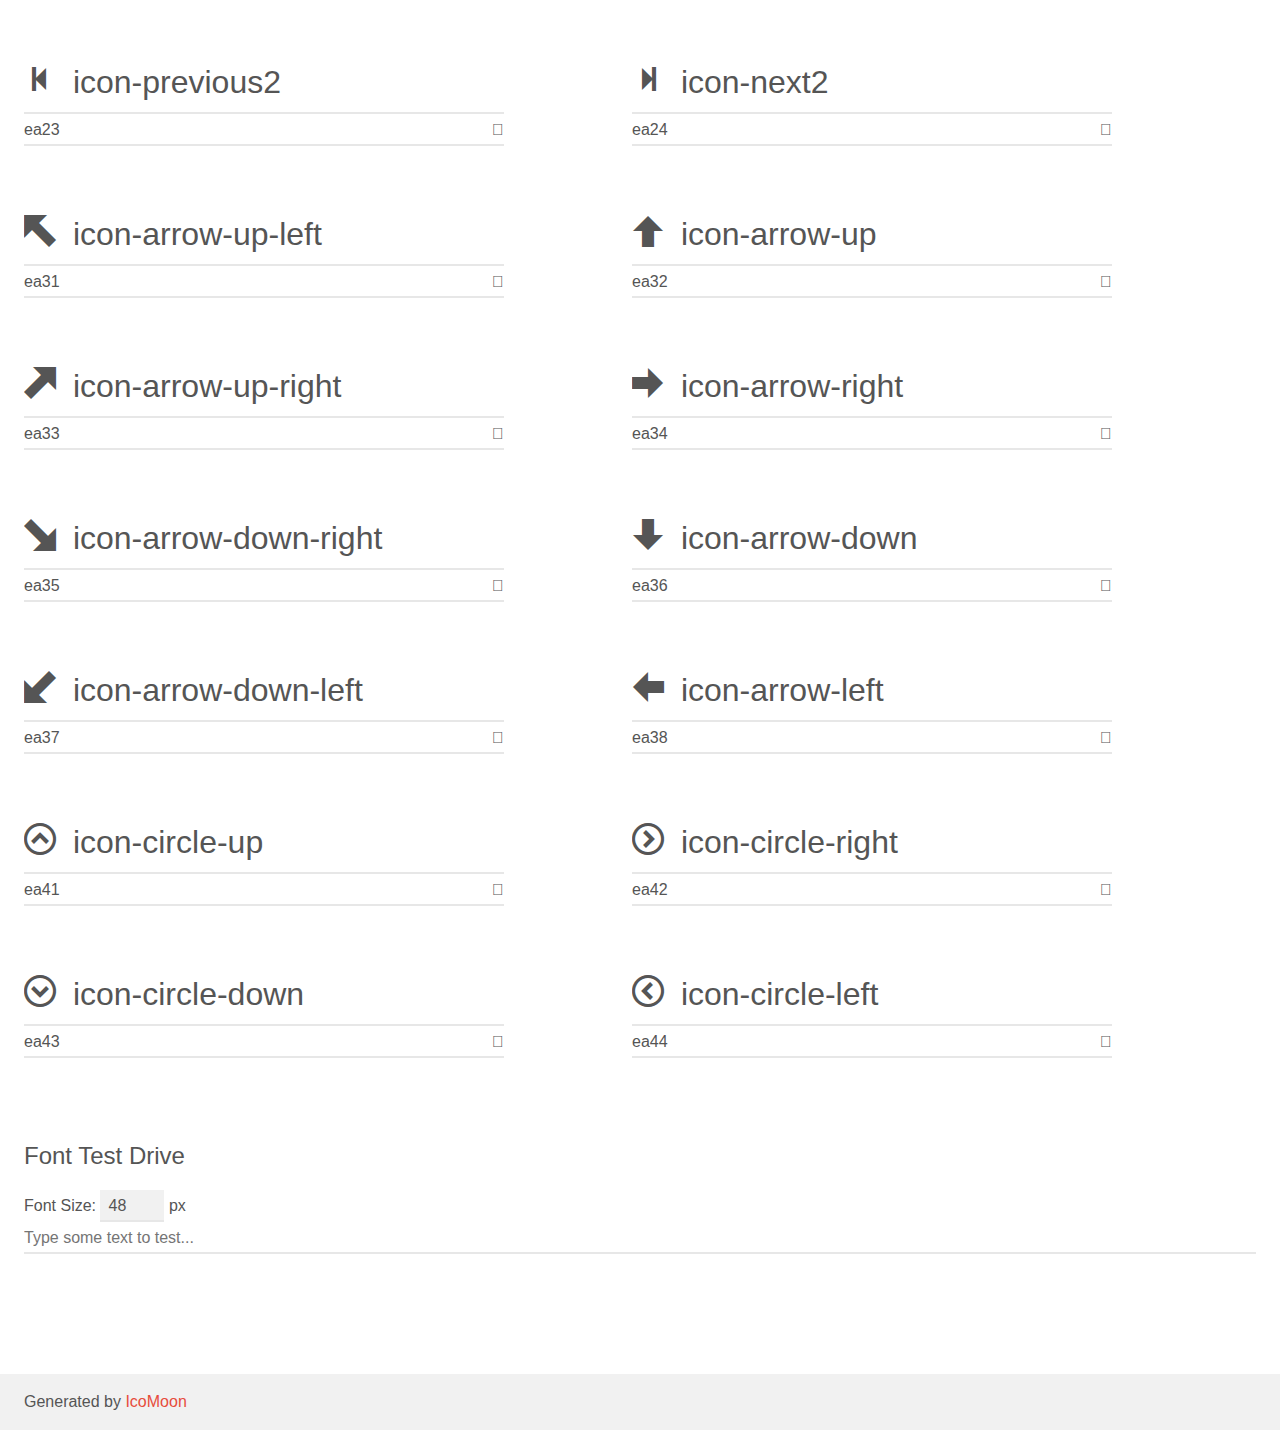
<file: icomoon/demo.html>
<!doctype html>
<html>
<head>
    <meta charset="utf-8">
    <title>IcoMoon Demo</title>
    <meta name="description" content="An Icon Font Generated By IcoMoon.io">
    <meta name="viewport" content="width=device-width, initial-scale=1">
    <link rel="stylesheet" href="demo-files/demo.css">
    <link rel="stylesheet" href="style.css"></head>
<body>
    <div class="bgc1 clearfix">
        <h1 class="mhmm mvm"><span class="fgc1">Font Name:</span> icomoon <small class="fgc1">(Glyphs:&nbsp;36)</small></h1>
    </div>
    <div class="clearfix mhl ptl">
        <h1 class="mvm mtn fgc1">Grid Size: 20</h1>
        <div class="glyph fs1">
            <div class="clearfix bshadow0 pbs">
                <span class="icon-cheveron-down1"></span>
                <span class="mls"> icon-cheveron-down1</span>
            </div>
            <fieldset class="fs0 size1of1 clearfix hidden-false">
                <input type="text" readonly value="e901" class="unit size1of2" />
                <input type="text" maxlength="1" readonly value="&#xe901;" class="unitRight size1of2 talign-right" />
            </fieldset>
            <div class="fs0 bshadow0 clearfix hidden-true">
                <span class="unit pvs fgc1">liga: </span>
                <input type="text" readonly value="" class="liga unitRight" />
            </div>
        </div>
        <div class="glyph fs1">
            <div class="clearfix bshadow0 pbs">
                <span class="icon-cheveron-left"></span>
                <span class="mls"> icon-cheveron-left</span>
            </div>
            <fieldset class="fs0 size1of1 clearfix hidden-false">
                <input type="text" readonly value="e902" class="unit size1of2" />
                <input type="text" maxlength="1" readonly value="&#xe902;" class="unitRight size1of2 talign-right" />
            </fieldset>
            <div class="fs0 bshadow0 clearfix hidden-true">
                <span class="unit pvs fgc1">liga: </span>
                <input type="text" readonly value="" class="liga unitRight" />
            </div>
        </div>
        <div class="glyph fs1">
            <div class="clearfix bshadow0 pbs">
                <span class="icon-cheveron-right"></span>
                <span class="mls"> icon-cheveron-right</span>
            </div>
            <fieldset class="fs0 size1of1 clearfix hidden-false">
                <input type="text" readonly value="e903" class="unit size1of2" />
                <input type="text" maxlength="1" readonly value="&#xe903;" class="unitRight size1of2 talign-right" />
            </fieldset>
            <div class="fs0 bshadow0 clearfix hidden-true">
                <span class="unit pvs fgc1">liga: </span>
                <input type="text" readonly value="" class="liga unitRight" />
            </div>
        </div>
        <div class="glyph fs1">
            <div class="clearfix bshadow0 pbs">
                <span class="icon-cheveron-up"></span>
                <span class="mls"> icon-cheveron-up</span>
            </div>
            <fieldset class="fs0 size1of1 clearfix hidden-false">
                <input type="text" readonly value="e904" class="unit size1of2" />
                <input type="text" maxlength="1" readonly value="&#xe904;" class="unitRight size1of2 talign-right" />
            </fieldset>
            <div class="fs0 bshadow0 clearfix hidden-true">
                <span class="unit pvs fgc1">liga: </span>
                <input type="text" readonly value="" class="liga unitRight" />
            </div>
        </div>
        <div class="glyph fs1">
            <div class="clearfix bshadow0 pbs">
                <span class="icon-refresh"></span>
                <span class="mls"> icon-refresh</span>
            </div>
            <fieldset class="fs0 size1of1 clearfix hidden-false">
                <input type="text" readonly value="e905" class="unit size1of2" />
                <input type="text" maxlength="1" readonly value="&#xe905;" class="unitRight size1of2 talign-right" />
            </fieldset>
            <div class="fs0 bshadow0 clearfix hidden-true">
                <span class="unit pvs fgc1">liga: </span>
                <input type="text" readonly value="" class="liga unitRight" />
            </div>
        </div>
        <div class="glyph fs1">
            <div class="clearfix bshadow0 pbs">
                <span class="icon-cheveron-down"></span>
                <span class="mls"> icon-cheveron-down</span>
            </div>
            <fieldset class="fs0 size1of1 clearfix hidden-false">
                <input type="text" readonly value="e900" class="unit size1of2" />
                <input type="text" maxlength="1" readonly value="&#xe900;" class="unitRight size1of2 talign-right" />
            </fieldset>
            <div class="fs0 bshadow0 clearfix hidden-true">
                <span class="unit pvs fgc1">liga: </span>
                <input type="text" readonly value="" class="liga unitRight" />
            </div>
        </div>
    </div>
    <div class="clearfix mhl ptl">
        <h1 class="mvm mtn fgc1">Grid Size: 16</h1>
        <div class="glyph fs2">
            <div class="clearfix bshadow0 pbs">
                <span class="icon-cart"></span>
                <span class="mls"> icon-cart</span>
            </div>
            <fieldset class="fs0 size1of1 clearfix hidden-false">
                <input type="text" readonly value="e93a" class="unit size1of2" />
                <input type="text" maxlength="1" readonly value="&#xe93a;" class="unitRight size1of2 talign-right" />
            </fieldset>
            <div class="fs0 bshadow0 clearfix hidden-true">
                <span class="unit pvs fgc1">liga: </span>
                <input type="text" readonly value="cart, purchase" class="liga unitRight" />
            </div>
        </div>
        <div class="glyph fs2">
            <div class="clearfix bshadow0 pbs">
                <span class="icon-exit"></span>
                <span class="mls"> icon-exit</span>
            </div>
            <fieldset class="fs0 size1of1 clearfix hidden-false">
                <input type="text" readonly value="ea14" class="unit size1of2" />
                <input type="text" maxlength="1" readonly value="&#xea14;" class="unitRight size1of2 talign-right" />
            </fieldset>
            <div class="fs0 bshadow0 clearfix hidden-true">
                <span class="unit pvs fgc1">liga: </span>
                <input type="text" readonly value="exit, signout" class="liga unitRight" />
            </div>
        </div>
        <div class="glyph fs2">
            <div class="clearfix bshadow0 pbs">
                <span class="icon-play2"></span>
                <span class="mls"> icon-play2</span>
            </div>
            <fieldset class="fs0 size1of1 clearfix hidden-false">
                <input type="text" readonly value="ea15" class="unit size1of2" />
                <input type="text" maxlength="1" readonly value="&#xea15;" class="unitRight size1of2 talign-right" />
            </fieldset>
            <div class="fs0 bshadow0 clearfix hidden-true">
                <span class="unit pvs fgc1">liga: </span>
                <input type="text" readonly value="play2, player" class="liga unitRight" />
            </div>
        </div>
        <div class="glyph fs2">
            <div class="clearfix bshadow0 pbs">
                <span class="icon-pause"></span>
                <span class="mls"> icon-pause</span>
            </div>
            <fieldset class="fs0 size1of1 clearfix hidden-false">
                <input type="text" readonly value="ea16" class="unit size1of2" />
                <input type="text" maxlength="1" readonly value="&#xea16;" class="unitRight size1of2 talign-right" />
            </fieldset>
            <div class="fs0 bshadow0 clearfix hidden-true">
                <span class="unit pvs fgc1">liga: </span>
                <input type="text" readonly value="pause, player2" class="liga unitRight" />
            </div>
        </div>
        <div class="glyph fs2">
            <div class="clearfix bshadow0 pbs">
                <span class="icon-stop"></span>
                <span class="mls"> icon-stop</span>
            </div>
            <fieldset class="fs0 size1of1 clearfix hidden-false">
                <input type="text" readonly value="ea17" class="unit size1of2" />
                <input type="text" maxlength="1" readonly value="&#xea17;" class="unitRight size1of2 talign-right" />
            </fieldset>
            <div class="fs0 bshadow0 clearfix hidden-true">
                <span class="unit pvs fgc1">liga: </span>
                <input type="text" readonly value="stop, player3" class="liga unitRight" />
            </div>
        </div>
        <div class="glyph fs2">
            <div class="clearfix bshadow0 pbs">
                <span class="icon-previous"></span>
                <span class="mls"> icon-previous</span>
            </div>
            <fieldset class="fs0 size1of1 clearfix hidden-false">
                <input type="text" readonly value="ea18" class="unit size1of2" />
                <input type="text" maxlength="1" readonly value="&#xea18;" class="unitRight size1of2 talign-right" />
            </fieldset>
            <div class="fs0 bshadow0 clearfix hidden-true">
                <span class="unit pvs fgc1">liga: </span>
                <input type="text" readonly value="previous, player4" class="liga unitRight" />
            </div>
        </div>
        <div class="glyph fs2">
            <div class="clearfix bshadow0 pbs">
                <span class="icon-next"></span>
                <span class="mls"> icon-next</span>
            </div>
            <fieldset class="fs0 size1of1 clearfix hidden-false">
                <input type="text" readonly value="ea19" class="unit size1of2" />
                <input type="text" maxlength="1" readonly value="&#xea19;" class="unitRight size1of2 talign-right" />
            </fieldset>
            <div class="fs0 bshadow0 clearfix hidden-true">
                <span class="unit pvs fgc1">liga: </span>
                <input type="text" readonly value="next, player5" class="liga unitRight" />
            </div>
        </div>
        <div class="glyph fs2">
            <div class="clearfix bshadow0 pbs">
                <span class="icon-backward"></span>
                <span class="mls"> icon-backward</span>
            </div>
            <fieldset class="fs0 size1of1 clearfix hidden-false">
                <input type="text" readonly value="ea1a" class="unit size1of2" />
                <input type="text" maxlength="1" readonly value="&#xea1a;" class="unitRight size1of2 talign-right" />
            </fieldset>
            <div class="fs0 bshadow0 clearfix hidden-true">
                <span class="unit pvs fgc1">liga: </span>
                <input type="text" readonly value="backward, player6" class="liga unitRight" />
            </div>
        </div>
        <div class="glyph fs2">
            <div class="clearfix bshadow0 pbs">
                <span class="icon-forward2"></span>
                <span class="mls"> icon-forward2</span>
            </div>
            <fieldset class="fs0 size1of1 clearfix hidden-false">
                <input type="text" readonly value="ea1b" class="unit size1of2" />
                <input type="text" maxlength="1" readonly value="&#xea1b;" class="unitRight size1of2 talign-right" />
            </fieldset>
            <div class="fs0 bshadow0 clearfix hidden-true">
                <span class="unit pvs fgc1">liga: </span>
                <input type="text" readonly value="forward2, player7" class="liga unitRight" />
            </div>
        </div>
        <div class="glyph fs2">
            <div class="clearfix bshadow0 pbs">
                <span class="icon-play3"></span>
                <span class="mls"> icon-play3</span>
            </div>
            <fieldset class="fs0 size1of1 clearfix hidden-false">
                <input type="text" readonly value="ea1c" class="unit size1of2" />
                <input type="text" maxlength="1" readonly value="&#xea1c;" class="unitRight size1of2 talign-right" />
            </fieldset>
            <div class="fs0 bshadow0 clearfix hidden-true">
                <span class="unit pvs fgc1">liga: </span>
                <input type="text" readonly value="play3, player8" class="liga unitRight" />
            </div>
        </div>
        <div class="glyph fs2">
            <div class="clearfix bshadow0 pbs">
                <span class="icon-pause2"></span>
                <span class="mls"> icon-pause2</span>
            </div>
            <fieldset class="fs0 size1of1 clearfix hidden-false">
                <input type="text" readonly value="ea1d" class="unit size1of2" />
                <input type="text" maxlength="1" readonly value="&#xea1d;" class="unitRight size1of2 talign-right" />
            </fieldset>
            <div class="fs0 bshadow0 clearfix hidden-true">
                <span class="unit pvs fgc1">liga: </span>
                <input type="text" readonly value="pause2, player9" class="liga unitRight" />
            </div>
        </div>
        <div class="glyph fs2">
            <div class="clearfix bshadow0 pbs">
                <span class="icon-stop2"></span>
                <span class="mls"> icon-stop2</span>
            </div>
            <fieldset class="fs0 size1of1 clearfix hidden-false">
                <input type="text" readonly value="ea1e" class="unit size1of2" />
                <input type="text" maxlength="1" readonly value="&#xea1e;" class="unitRight size1of2 talign-right" />
            </fieldset>
            <div class="fs0 bshadow0 clearfix hidden-true">
                <span class="unit pvs fgc1">liga: </span>
                <input type="text" readonly value="stop2, player10" class="liga unitRight" />
            </div>
        </div>
        <div class="glyph fs2">
            <div class="clearfix bshadow0 pbs">
                <span class="icon-backward2"></span>
                <span class="mls"> icon-backward2</span>
            </div>
            <fieldset class="fs0 size1of1 clearfix hidden-false">
                <input type="text" readonly value="ea1f" class="unit size1of2" />
                <input type="text" maxlength="1" readonly value="&#xea1f;" class="unitRight size1of2 talign-right" />
            </fieldset>
            <div class="fs0 bshadow0 clearfix hidden-true">
                <span class="unit pvs fgc1">liga: </span>
                <input type="text" readonly value="backward2, player11" class="liga unitRight" />
            </div>
        </div>
        <div class="glyph fs2">
            <div class="clearfix bshadow0 pbs">
                <span class="icon-forward3"></span>
                <span class="mls"> icon-forward3</span>
            </div>
            <fieldset class="fs0 size1of1 clearfix hidden-false">
                <input type="text" readonly value="ea20" class="unit size1of2" />
                <input type="text" maxlength="1" readonly value="&#xea20;" class="unitRight size1of2 talign-right" />
            </fieldset>
            <div class="fs0 bshadow0 clearfix hidden-true">
                <span class="unit pvs fgc1">liga: </span>
                <input type="text" readonly value="forward3, player12" class="liga unitRight" />
            </div>
        </div>
        <div class="glyph fs2">
            <div class="clearfix bshadow0 pbs">
                <span class="icon-first"></span>
                <span class="mls"> icon-first</span>
            </div>
            <fieldset class="fs0 size1of1 clearfix hidden-false">
                <input type="text" readonly value="ea21" class="unit size1of2" />
                <input type="text" maxlength="1" readonly value="&#xea21;" class="unitRight size1of2 talign-right" />
            </fieldset>
            <div class="fs0 bshadow0 clearfix hidden-true">
                <span class="unit pvs fgc1">liga: </span>
                <input type="text" readonly value="first, player13" class="liga unitRight" />
            </div>
        </div>
        <div class="glyph fs2">
            <div class="clearfix bshadow0 pbs">
                <span class="icon-last"></span>
                <span class="mls"> icon-last</span>
            </div>
            <fieldset class="fs0 size1of1 clearfix hidden-false">
                <input type="text" readonly value="ea22" class="unit size1of2" />
                <input type="text" maxlength="1" readonly value="&#xea22;" class="unitRight size1of2 talign-right" />
            </fieldset>
            <div class="fs0 bshadow0 clearfix hidden-true">
                <span class="unit pvs fgc1">liga: </span>
                <input type="text" readonly value="last, player14" class="liga unitRight" />
            </div>
        </div>
        <div class="glyph fs2">
            <div class="clearfix bshadow0 pbs">
                <span class="icon-previous2"></span>
                <span class="mls"> icon-previous2</span>
            </div>
            <fieldset class="fs0 size1of1 clearfix hidden-false">
                <input type="text" readonly value="ea23" class="unit size1of2" />
                <input type="text" maxlength="1" readonly value="&#xea23;" class="unitRight size1of2 talign-right" />
            </fieldset>
            <div class="fs0 bshadow0 clearfix hidden-true">
                <span class="unit pvs fgc1">liga: </span>
                <input type="text" readonly value="previous2, player15" class="liga unitRight" />
            </div>
        </div>
        <div class="glyph fs2">
            <div class="clearfix bshadow0 pbs">
                <span class="icon-next2"></span>
                <span class="mls"> icon-next2</span>
            </div>
            <fieldset class="fs0 size1of1 clearfix hidden-false">
                <input type="text" readonly value="ea24" class="unit size1of2" />
                <input type="text" maxlength="1" readonly value="&#xea24;" class="unitRight size1of2 talign-right" />
            </fieldset>
            <div class="fs0 bshadow0 clearfix hidden-true">
                <span class="unit pvs fgc1">liga: </span>
                <input type="text" readonly value="next2, player16" class="liga unitRight" />
            </div>
        </div>
        <div class="glyph fs2">
            <div class="clearfix bshadow0 pbs">
                <span class="icon-arrow-up-left"></span>
                <span class="mls"> icon-arrow-up-left</span>
            </div>
            <fieldset class="fs0 size1of1 clearfix hidden-false">
                <input type="text" readonly value="ea31" class="unit size1of2" />
                <input type="text" maxlength="1" readonly value="&#xea31;" class="unitRight size1of2 talign-right" />
            </fieldset>
            <div class="fs0 bshadow0 clearfix hidden-true">
                <span class="unit pvs fgc1">liga: </span>
                <input type="text" readonly value="arrow-up-left, up-left" class="liga unitRight" />
            </div>
        </div>
        <div class="glyph fs2">
            <div class="clearfix bshadow0 pbs">
                <span class="icon-arrow-up"></span>
                <span class="mls"> icon-arrow-up</span>
            </div>
            <fieldset class="fs0 size1of1 clearfix hidden-false">
                <input type="text" readonly value="ea32" class="unit size1of2" />
                <input type="text" maxlength="1" readonly value="&#xea32;" class="unitRight size1of2 talign-right" />
            </fieldset>
            <div class="fs0 bshadow0 clearfix hidden-true">
                <span class="unit pvs fgc1">liga: </span>
                <input type="text" readonly value="arrow-up, up" class="liga unitRight" />
            </div>
        </div>
        <div class="glyph fs2">
            <div class="clearfix bshadow0 pbs">
                <span class="icon-arrow-up-right"></span>
                <span class="mls"> icon-arrow-up-right</span>
            </div>
            <fieldset class="fs0 size1of1 clearfix hidden-false">
                <input type="text" readonly value="ea33" class="unit size1of2" />
                <input type="text" maxlength="1" readonly value="&#xea33;" class="unitRight size1of2 talign-right" />
            </fieldset>
            <div class="fs0 bshadow0 clearfix hidden-true">
                <span class="unit pvs fgc1">liga: </span>
                <input type="text" readonly value="arrow-up-right, up-right" class="liga unitRight" />
            </div>
        </div>
        <div class="glyph fs2">
            <div class="clearfix bshadow0 pbs">
                <span class="icon-arrow-right"></span>
                <span class="mls"> icon-arrow-right</span>
            </div>
            <fieldset class="fs0 size1of1 clearfix hidden-false">
                <input type="text" readonly value="ea34" class="unit size1of2" />
                <input type="text" maxlength="1" readonly value="&#xea34;" class="unitRight size1of2 talign-right" />
            </fieldset>
            <div class="fs0 bshadow0 clearfix hidden-true">
                <span class="unit pvs fgc1">liga: </span>
                <input type="text" readonly value="arrow-right, right3" class="liga unitRight" />
            </div>
        </div>
        <div class="glyph fs2">
            <div class="clearfix bshadow0 pbs">
                <span class="icon-arrow-down-right"></span>
                <span class="mls"> icon-arrow-down-right</span>
            </div>
            <fieldset class="fs0 size1of1 clearfix hidden-false">
                <input type="text" readonly value="ea35" class="unit size1of2" />
                <input type="text" maxlength="1" readonly value="&#xea35;" class="unitRight size1of2 talign-right" />
            </fieldset>
            <div class="fs0 bshadow0 clearfix hidden-true">
                <span class="unit pvs fgc1">liga: </span>
                <input type="text" readonly value="arrow-down-right, down-right" class="liga unitRight" />
            </div>
        </div>
        <div class="glyph fs2">
            <div class="clearfix bshadow0 pbs">
                <span class="icon-arrow-down"></span>
                <span class="mls"> icon-arrow-down</span>
            </div>
            <fieldset class="fs0 size1of1 clearfix hidden-false">
                <input type="text" readonly value="ea36" class="unit size1of2" />
                <input type="text" maxlength="1" readonly value="&#xea36;" class="unitRight size1of2 talign-right" />
            </fieldset>
            <div class="fs0 bshadow0 clearfix hidden-true">
                <span class="unit pvs fgc1">liga: </span>
                <input type="text" readonly value="arrow-down, down" class="liga unitRight" />
            </div>
        </div>
        <div class="glyph fs2">
            <div class="clearfix bshadow0 pbs">
                <span class="icon-arrow-down-left"></span>
                <span class="mls"> icon-arrow-down-left</span>
            </div>
            <fieldset class="fs0 size1of1 clearfix hidden-false">
                <input type="text" readonly value="ea37" class="unit size1of2" />
                <input type="text" maxlength="1" readonly value="&#xea37;" class="unitRight size1of2 talign-right" />
            </fieldset>
            <div class="fs0 bshadow0 clearfix hidden-true">
                <span class="unit pvs fgc1">liga: </span>
                <input type="text" readonly value="arrow-down-left, down-left" class="liga unitRight" />
            </div>
        </div>
        <div class="glyph fs2">
            <div class="clearfix bshadow0 pbs">
                <span class="icon-arrow-left"></span>
                <span class="mls"> icon-arrow-left</span>
            </div>
            <fieldset class="fs0 size1of1 clearfix hidden-false">
                <input type="text" readonly value="ea38" class="unit size1of2" />
                <input type="text" maxlength="1" readonly value="&#xea38;" class="unitRight size1of2 talign-right" />
            </fieldset>
            <div class="fs0 bshadow0 clearfix hidden-true">
                <span class="unit pvs fgc1">liga: </span>
                <input type="text" readonly value="arrow-left, left3" class="liga unitRight" />
            </div>
        </div>
        <div class="glyph fs2">
            <div class="clearfix bshadow0 pbs">
                <span class="icon-circle-up"></span>
                <span class="mls"> icon-circle-up</span>
            </div>
            <fieldset class="fs0 size1of1 clearfix hidden-false">
                <input type="text" readonly value="ea41" class="unit size1of2" />
                <input type="text" maxlength="1" readonly value="&#xea41;" class="unitRight size1of2 talign-right" />
            </fieldset>
            <div class="fs0 bshadow0 clearfix hidden-true">
                <span class="unit pvs fgc1">liga: </span>
                <input type="text" readonly value="circle-up, up3" class="liga unitRight" />
            </div>
        </div>
        <div class="glyph fs2">
            <div class="clearfix bshadow0 pbs">
                <span class="icon-circle-right"></span>
                <span class="mls"> icon-circle-right</span>
            </div>
            <fieldset class="fs0 size1of1 clearfix hidden-false">
                <input type="text" readonly value="ea42" class="unit size1of2" />
                <input type="text" maxlength="1" readonly value="&#xea42;" class="unitRight size1of2 talign-right" />
            </fieldset>
            <div class="fs0 bshadow0 clearfix hidden-true">
                <span class="unit pvs fgc1">liga: </span>
                <input type="text" readonly value="circle-right, right5" class="liga unitRight" />
            </div>
        </div>
        <div class="glyph fs2">
            <div class="clearfix bshadow0 pbs">
                <span class="icon-circle-down"></span>
                <span class="mls"> icon-circle-down</span>
            </div>
            <fieldset class="fs0 size1of1 clearfix hidden-false">
                <input type="text" readonly value="ea43" class="unit size1of2" />
                <input type="text" maxlength="1" readonly value="&#xea43;" class="unitRight size1of2 talign-right" />
            </fieldset>
            <div class="fs0 bshadow0 clearfix hidden-true">
                <span class="unit pvs fgc1">liga: </span>
                <input type="text" readonly value="circle-down, down3" class="liga unitRight" />
            </div>
        </div>
        <div class="glyph fs2">
            <div class="clearfix bshadow0 pbs">
                <span class="icon-circle-left"></span>
                <span class="mls"> icon-circle-left</span>
            </div>
            <fieldset class="fs0 size1of1 clearfix hidden-false">
                <input type="text" readonly value="ea44" class="unit size1of2" />
                <input type="text" maxlength="1" readonly value="&#xea44;" class="unitRight size1of2 talign-right" />
            </fieldset>
            <div class="fs0 bshadow0 clearfix hidden-true">
                <span class="unit pvs fgc1">liga: </span>
                <input type="text" readonly value="circle-left, left5" class="liga unitRight" />
            </div>
        </div>
    </div>

    <!--[if gt IE 8]><!-->
    <div class="mhl clearfix mbl">
        <h1>Font Test Drive</h1>
        <label>
            Font Size: <input id="fontSize" type="number" class="textbox0 mbm"
            min="8" value="48" />
            px
        </label>
        <input id="testText" type="text" class="phl size1of1 mvl"
        placeholder="Type some text to test..." value=""/>
        <div id="testDrive" class="icon-" style="font-family: icomoon">&nbsp;
        </div>
    </div>
    <!--<![endif]-->
    <div class="bgc1 clearfix">
        <p class="mhl">Generated by <a href="https://icomoon.io/app">IcoMoon</a></p>
    </div>

    <script src="demo-files/demo.js"></script>
</body>
</html>
</file>
<file: css/base.css>
/* 清除内外边距 */
* {
    margin:0;
    padding:0;
    /* css3盒子模型 */
    box-sizing: border-box;
}
 /* em 和 i  斜体的文字不倾斜 */
em,
i {
    font-style:normal
}
/* 去掉 li的小圆点 */
li {
    list-style:none
}

img {
    /* border: 0;照顾低版本游览器 如果图片外面包含了链接会有边框的问题 */
    border:0;
    /* 取消图片底侧有空白缝隙的问题 */
    vertical-align:middle
}

button {
    /* 当鼠标经过 button 按钮的时候 鼠标变成小手 */
    cursor:pointer
}

a {
    color:#666;
    text-decoration:none
}

a:hover {
    color:#c81623
}
button,
input {
    /* "\5B8B\4F53" 就是宋体的意思 这样游览器兼容性比较好 */
    font-family:Microsoft YaHei,Heiti SC,tahoma,arial,Hiragino Sans GB,"\5B8B\4F53",sans-serif;
    /* 默认有灰色边框 我们需要手动去掉 */
    border: 0;
    /* 取掉蓝色边框 */
    outline: none;
}

body {
    /* CSS3 抗锯齿性 让文字显式的更加清晰 */
    -webkit-font-smoothing:antialiased;
    background-color:#fff;
    font:12px/1.5 Microsoft YaHei,Heiti SC,tahoma,arial,Hiragino Sans GB,"\5B8B\4F53",sans-serif;
    color:#666;
}

.hide,
.none {
    display:none;
}
/* 清除浮动 */
.clearfix:after {
    visibility:hidden;
    clear:both;
    display:block;
    content:".";
    height:0;
}
.clearfix {
    *zoom:1;
}
</file>
<file: css/common.css>
/* 字体图标声明  注意路径问题 */
@font-face {
    font-family: 'icomoon';
    src:  url('../fonts/icomoon.eot?6nd9y5');
    src:  url('../fonts/icomoon.eot?6nd9y5#iefix') format('embedded-opentype'),
      url('../fonts/icomoon.ttf?6nd9y5') format('truetype'),
      url('../fonts/icomoon.woff?6nd9y5') format('woff'),
      url('../fonts/icomoon.svg?6nd9y5#icomoon') format('svg');
    font-weight: normal;
    font-style: normal;
    font-display: block;
  }
/* 版心 */
.w {
    width: 1200px;
    margin: 0 auto;
}
.fl {
    float: left;
}
.fr {
    float: right;
}
.style_red {
    color: #c81623;
}
/* 1、快捷导航模块 */
.shortcut {
    height: 31px;
    line-height: 31px;
    background-color: #f1f1f1;
}
.shortcut ul li {
    float: left;
}
.shortcut .fr ul li:nth-child(even) {
    width: 1px;
    height: 12px;
    background-color: #666666;
    margin: 9px 15px 0px;
}
.arrow_icon::after {
    content: '\e900';
    font-family: 'icomoon';
    margin-left: 6px;
}
/* 2、header头部制作 */
.header {
    position: relative;
    height: 105px;
}
.logo {
    position: absolute;
    top: 25px;
    width: 171px;
    height: 61px;
}
.logo a {
    display: block;
    width: 171px;
    height: 61px;
    background: url(../images/logo.png) no-repeat;
    /* font-size: 0 京东的做法; */
    /* 淘宝的做法 让文字隐藏 */
    text-indent: -9999px;
    overflow: hidden;
}
.search {
    position: absolute;
    left: 346px;
    top: 25px;
    width: 538px;
    height: 36px;
    border: 2px solid #b1191a;
}
.search input {
    float: left;
    width: 454px;
    height: 32px;
    padding-left: 10px;
}
.search button {
    float: left;
    width: 80px;
    height: 32px;
    background-color: #b1191a;
    font-size: 16px;
    color: #fff;
}
.hotwords {
    position: absolute;
    top: 66px;
    left: 346px;
}
.hotwords a {
    margin: 0 10px;
}
.shopcar {
    position: absolute;
    right: 60px;
    top: 25px;
    width: 140px;
    height: 35px;
    line-height: 35px;
    text-align: center;
    border: 1px solid #dfdfdf;
    background-color: #f7f7f7;
}
.shopcar::before {
    font-family: 'icomoon';
    content: '\e93a';
    margin-right: 5px;
    color: #b1191a;
}
.shopcar::after {
    font-family: 'icomoon';
    content: '\e903';
    margin-left: 10px;
}
.count {
    position: absolute;
    top: -5px;
    left:105px;
    height: 14px;
    line-height: 14px;
    color: #fff;
    background-color: #e60012;
    padding: 0 5px;
    border-radius: 7px 7px 7px 0px;
}
/* 3、nav戴航制作 */
.nav {
    height: 47px;
    border-bottom: 2px solid #b1191a;
}
.nav .dropdown {
    float: left;
    width: 210px;
    height: 45px;
    background-color: #b1191a;
}
.nav .navitems {
    float: left;
}
.dropdown .dt {
    width: 100%;
    height: 100%;
    color: #fff;
    text-align: center;
    line-height: 45px;
    font-size: 16px;
}
.dropdown .dd {
    width: 210px;
    height: 465px;
    background-color: #c81623;
    margin-top: 2px;
}
.dropdown .dd ul li {
    position: relative;
    height: 31px;
    line-height: 31px;
    margin-left: 2px;
    padding-left: 10px;
}
.dropdown .dd ul li::after {
    position: absolute;
    top: 1px;
    right: 10px;
    color: #fff;
    font-family: 'icomoon';
    content: '\e903';
    font-size: 14px;
}
.dropdown .dd ul li:hover {
    background-color: #fff;
}
.dropdown .dd ul li a {
    font-size: 14px;
    color: #fff;
}
.dropdown .dd ul li:hover a{
    color: #c81623;
}
.navitems ul li {
    float: left;

}
.navitems ul li a {
    display: block;
    height: 45px;
    line-height: 45px;
    font-size: 16px;
    padding: 0px 25px;
}
/* 4、底部模块制作 */
.footer {
    height: 415px;
    background-color: #f5f5f5;
    padding-top: 30px;
}
.mod_service {
    height: 80px;
    border-bottom: 1px solid #ccc;
}
.mod_service ul li {
    float: left;
    width: 300px;
    height: 50px;
    padding-left: 35px;

}
.mod_service ul li h5 {
    float: left;
    width: 50px;
    height: 50px;
    background: url(../images/icons.png) no-repeat -253px -3px;
    margin-right: .5rem /* 8/16 */;
}
.service_txt h4 {
    font-size: 14px;
}
.service_txt p {
    font-size: 12px;
}

.mod_help {
    height: 185px;
    border-bottom: 1px solid #ccc;
    padding-top: 20px;
    padding-left: 50px;
}
.mod_help dl {
    float: left;
    width: 200px;
}
.mod_help dl:last-child {
    width: 90px;
    text-align: center;
}
.mod_help dl dt {
    font-size: 16px;
    margin-bottom: 10px;
}
.mod_help dl dd {
    font-size: 12px;
}
.mod_copyright {
    text-align: center;
    padding-top: 20px;
}
.links {
    margin-bottom: 15px;
}
.links a {
    margin: 0 15px;
}
.copyright {
    line-height: 20px;
    margin: 0 3px;
}
</file>
<file: css/index.css>
@font-face {
    font-family: 'icomoon';
    src: url('../fonts/icomoon.eot?6nd9y5');
    src: url('../fonts/icomoon.eot?6nd9y5#iefix') format('embedded-opentype'), url('../fonts/icomoon.ttf?6nd9y5') format('truetype'), url('../fonts/icomoon.woff?6nd9y5') format('woff'), url('../fonts/icomoon.svg?6nd9y5#icomoon') format('svg');
    font-weight: normal;
    font-style: normal;
    font-display: block;
}

.main {
    width: 980px;
    height: 455px;
    margin-left: 220px;
    margin-top: 10px;
}

.focus {
    position: relative;
    float: left;
    width: 721px;
    height: 455px;
    background-color: purple;
    overflow: hidden;
}

.focus ul {
    position: absolute;
    top: 0;
    left: 0;
    width: 500%;
}

.focus ul li {
    float: left;
}

.arrow-l,
.arrow-r {
    display: none;
    position: absolute;
    top: 50%;
    margin-top: -20px;
    width: 24px;
    height: 40px;
    background: rgba(0, 0, 0, .3);
    text-align: center;
    line-height: 40px;
    color: #fff;
    font-family: 'icomoon';
    font-size: 18px;
    z-index: 2;
}

.arrow-r {
    right: 0;
}

.circle {
    position: absolute;
    bottom: 10px;
    left: 50%;
    margin-left: -36px;
}

.circle li {
    float: left;
    width: 12px;
    height: 12px;
    /*background-color: #fff;*/
    border: 2px solid rgba(255, 255, 255, 0.5);
    margin: 0 3px;
    border-radius: 50%;
    /*鼠标经过显示小手*/
    cursor: pointer;
}

.current {
    background-color: #fff;
}

.newsflash {
    float: right;
    width: 250px;
    height: 455px;
}

.news {
    height: 165px;
    border: 1px solid #e4e4e4;
}

.news .news_hd {
    height: 33px;
    line-height: 33px;
    border-bottom: 1px dotted #e4e4e4;
    padding: 0 15px;
}

.news .news_hd h5 {
    float: left;
    font-size: 14px;
}

.news .news_hd .more {
    float: right;
}

.news_hd .more::after {
    font-family: 'icomoon';
    content: '\e903';
}

.news_bd {
    padding: 5px 15px 0;
}

.news_bd ul li {
    height: 24px;
    line-height: 24px;
    overflow: hidden;
    white-space: nowrap;
    text-overflow: ellipsis;
}

.lifeservice {
    overflow: hidden;
    height: 209px;
    border: 1px solid #e4e4e4;
    border-top: 0;
}

.lifeservice ul {
    width: 252px;
}

.lifeservice ul li {
    float: left;
    width: 63px;
    height: 70px;
    border-right: 1px solid #e4e4e4;
    border-bottom: 1px solid #e4e4e4;
    text-align: center;
}

.lifeservice ul li i {
    display: inline-block;
    width: 24px;
    height: 28px;
    background-color: pink;
    margin-top: 12px;
    background: url(../images/icons.png) no-repeat -17px -16px;
}

.lifeservice .t {
    background: url(../images/icons.png) no-repeat -79px -16px;
}

.lifeservice .a {
    background: url(../images/icons.png) no-repeat -140px -16px;
}

.lifeservice .b {
    background: url(../images/icons.png) no-repeat -205px -16px;
}

.lifeservice .c {
    background: url(../images/icons.png) no-repeat -15px -88px;
}

.lifeservice .d {
    background: url(../images/icons.png) no-repeat -79px -88px;
}

.lifeservice .e {
    background: url(../images/icons.png) no-repeat -141px -88px;
}

.lifeservice .f {
    background: url(../images/icons.png) no-repeat -206px -16px;
}

.lifeservice .g {
    background: url(../images/icons.png) no-repeat -17px -159px;
}

.lifeservice .h {
    background: url(../images/icons.png) no-repeat -79px -159px;
}

.lifeservice .i {
    background: url(../images/icons.png) no-repeat -141px -156px;
}

.lifeservice .j {
    background: url(../images/icons.png) no-repeat -206px -159px;
}

.bargain {
    margin-top: 5px;
}


/* 推荐模块 */

.recommend {
    height: 163px;
    background-color: #ebebeb;
    margin-top: 12px;
}

.recommend_hd {
    float: left;
    height: 163px;
    width: 205px;
    background-color: #5c5251;
    text-align: center;
    padding-top: 30px;
}

.recommend_bd {
    float: left;
}

.recommend_bd ul li {
    position: relative;
    float: left;
    width: 248px;
    height: 163px;
}

.recommend_bd ul li:nth-child(-n+3)::after {
    content: '';
    position: absolute;
    right: 0;
    top: 10px;
    width: 1px;
    height: 145px;
    background-color: #dddddd;
}


/* 猜你喜欢模块 */

.guess {
    height: 292px;
    color: #ffffff;
}

.guess_hd {
    position: relative;
    height: 60px;
}

.guess_hd h3 {
    float: left;
    padding-top: 31px;
    color: #333333;
    font-size: 18px;
}

.guess_hd p {
    float: right;
    padding-top: 36px;
    padding-right: 44px;
    color: #000000;
}

.guess_hd p::after {
    position: absolute;
    font-family: 'icomoon';
    content: '\e905';
    right: 22px;
    top: 36px;
}

.guess_bd {
    float: left;
    height: 232px;
    background-color: skyblue;
}

.guess_bd ul li {
    position: relative;
    float: left;
    width: 200px;
    height: 232px;
}

.guess_bd ul li img {
    width: 200px;
    height: 232px;
}

.guess_bd ul li:nth-child(-n+5):after {
    content: '';
    position: absolute;
    right: 0;
    top: 159px;
    width: 1px;
    height: 64px;
    background-color: #ededed;
}


/* 家用电器模块 */

.box_hd {
    height: 30px;
    border-bottom: 2px solid #c81623;
}

.box_hd h3 {
    float: left;
    font-size: 18px;
    color: #c81623;
    font-weight: 400;
}

.tab_list {
    float: right;
    line-height: 30px;
}

.tab_list ul li {
    float: left;
}

.tab_list ul li a {
    padding: 0 15px;
}

.floor {
    margin-top: 30px;
}

.box_bd {
    height: 360px;
}

.tab_list_item>div {
    float: left;
    height: 361px;
}

.col_210 {
    width: 210px;
    background-color: #f9f9f9;
    text-align: center;
}

.col_210 ul li {
    float: left;
    width: 85px;
    height: 34px;
    border-bottom: 1px solid #ededed;
    text-align: center;
    line-height: 34px;
    margin-right: 10px;
}

.col_210 ul {
    padding-left: 12px;
}

.col_329 {
    width: 329px;
}

.col_221 {
    width: 221px;
    border-right: 1px solid #ccc;
}

.col_219 {
    width: 219px;
}

.bb {
    /* 一般情况下，a如果包含有宽度的盒子，a需要转换为块级元素 */
    display: block;
    border-bottom: 1px solid #ccc;
}

.shouji {
    margin-top: 30px;
}


/* 电梯导航 */

.fixedtool {
    position: fixed;
    top: 100px;
    left: 50%;
    margin-left: -676px;
    width: 66px;
    background-color: #fff;
    display: none;
}

.fixedtool li {
    height: 32px;
    line-height: 32px;
    text-align: center;
    font-size: 12px;
    border-bottom: 1px solid #ccc;
    cursor: pointer;
}

.fixedtool .current {
    background-color: #c81623;
    color: #fff;
}
</file>
<file: css/car.css>
.car-header {
    padding: 20px 0;
}

.car-logo img {
    vertical-align: middle;
}

.car-logo b {
    font-size: 20px;
    margin-top: 20px;
    margin-left: 10px;
}

.cart-filter-bar {
    font-size: 16px;
    color: #E2231A;
    font-weight: 700;
}

.cart-filter-bar em {
    padding: 5px;
    border-bottom: 1px solid #E2231A;
}

.cart-thead {
    height: 32px;
    line-height: 32px;
    margin: 5px 0 10px;
    padding: 5px 0;
    background: #f3f3f3;
    border: 1px solid #e9e9e9;
    border-top: 0;
    position: relative;
}

.cart-thead>div,
.cart-item>div {
    float: left;
}

.t-checkbox,
.p-checkbox {
    height: 18px;
    line-height: 18px;
    padding-top: 7px;
    width: 122px;
    padding-left: 11px;
}

.t-goods {
    width: 400px;
}

.t-price {
    width: 160px;
    padding-right: 32px;
    text-align: right;
}

.t-num {
    width: 150px;
    text-align: center;
}

.t-sum {
    width: 100px;
    text-align: right;
}

.t-action {
    width: 130px;
    text-align: right;
}

.cart-item {
    height: 160px;
    border-style: solid;
    border-width: 2px 1px 1px;
    border-color: #aaa #f1f1f1 #f1f1f1;
    background: #fff;
    padding-top: 14px;
    margin: 15px 0;
}

.check-cart-item {
    background: #fff4e8;
}

.p-checkbox {
    width: 50px;
}

.p-goods {
    margin-top: 8px;
    width: 565px;
}

.p-img {
    float: left;
    border: 1px solid #ccc;
    padding: 5px;
}

.p-msg {
    float: left;
    width: 210px;
    margin: 0 10px;
}

.p-price {
    width: 110px;
}

.quantity-form {
    width: 80px;
    height: 22px;
}

.p-num {
    width: 170px;
}

.decrement,
.increment {
    float: left;
    border: 1px solid #cacbcb;
    height: 18px;
    line-height: 12px;
    padding: 1px 0;
    width: 15px;
    text-align: center;
    color: #666;
    margin: 0;
    background: #fff;
    margin-left: -1px;
}

.itxt {
    float: left;
    border: 1px solid #cacbcb;
    width: 42px;
    height: 18px;
    line-height: 18px;
    text-align: center;
    padding: 1px;
    margin: 0;
    margin-left: -1px;
    font-size: 12px;
    font-family: verdana;
    color: #333;
    -webkit-appearance: none;
}

.p-sum {
    font-weight: 700;
    width: 145px;
}


/* 结算模块 */

.cart-floatbar {
    height: 50px;
    border: 1px solid #f0f0f0;
    background: #fff;
    position: relative;
    margin-bottom: 50px;
    line-height: 50px;
}

.select-all {
    float: left;
    height: 18px;
    line-height: 18px;
    padding: 16px 0 16px 9px;
    white-space: nowrap;
}

.select-all input {
    vertical-align: middle;
    display: inline-block;
    margin-right: 5px;
}

.operation {
    float: left;
    width: 200px;
    margin-left: 40px;
}

.clear-all {
    font-weight: 700;
    margin: 0 20px;
}

.toolbar-right {
    float: right;
}

.amount-sum {
    float: left;
}

.amount-sum em {
    font-weight: 700;
    color: #E2231A;
    padding: 0 3px;
}

.price-sum {
    float: left;
    margin: 0 15px;
}

.price-sum em {
    font-size: 16px;
    color: #E2231A;
    font-weight: 700;
}

.btn-area {
    font-weight: 700;
    width: 94px;
    height: 52px;
    line-height: 52px;
    color: #fff;
    text-align: center;
    font-size: 18px;
    font-family: "Microsoft YaHei";
    background: #e54346;
    overflow: hidden;
}
</file>
<file: css/list.css>
/* 列表页专业的css */
.nav {
    overflow: hidden;
}
.sk {
    position: absolute;
    left: 190px;
    top: 40px;
    border-left: 1px  solid #c81523;
    padding: 3px 0 0 14px;
}
.sk_list {
    float: left;
}
.sk_list ul  li {
    float: left;
}
.sk_list ul  li a {
    display: block;
    line-height: 47px;
    padding: 0  30px;
    font-size: 16px;
    font-weight: 700;
    color: #000;
}
.sk_con {
    float: left;
}
.sk_con ul li {
    float: left;
}
.sk_con ul  li a {
    display: block;
    line-height: 49px;
    padding: 0  20px;
    font-size: 14px;
}
.sk_con ul li:last-child a::after {
    content: '\e901';
    font-family: 'icomoon';
}
.sk_bd ul li {
    overflow: hidden;
    float: left;
    margin-right: 13px;
    width: 290px;
    height: 460px;
    border: 1px solid transparent;
}
.sk_bd ul li:nth-child(4n) {
 margin-right: 0;
}
.sk_bd ul li:hover{
    border: 1px solid #c81523;
}
</file>
<file: css/register.css>
/* 注册页面的css */
.w {
    width: 1200px;
    margin: 0 auto;
}
header {
    height: 84px;
    border-bottom: 2px solid #c81523;
}
.logo {
    padding-top: 18px;
}
.registerarea {
    height: 522px;
    border: 1px solid #ccc;
    margin-top: 20px;
}
.registerarea h3 {
    height: 42px;
    border-bottom: 1px solid #ccc;
    background-color: #ececec;
    line-height: 42px;
    padding: 0 10px;
    font-size: 18px;
    font-weight: 400;
}
.login {
    float: right;
    font-size: 14px;
}
.login a {
    color: #c81523;
}
.reg_form {
    width: 600px;
    margin: 50px auto 0 ;
}
.reg_form ul li {
    margin-bottom: 20px;
}
.reg_form ul li label {
    display: inline-block;
    width: 88px;
    text-align: right;
}
.reg_form ul li .inp {
    width: 242px;
    height: 37px;
    border:1px solid #ccc;
}
.error {
    color: #c81523;
}
.error_icon,
.success_icon {
    display: inline-block;
    vertical-align: middle; 
    width: 20px;
    height: 20px;
    background: url(../images/error.png) no-repeat;
    margin-top: -3px;
}
.success {
    color: green;
}
.success_icon {
    background: url(../images/success.png) no-repeat;
}
.safe {
    padding-left: 167px;
}
.safe em {
    padding: 0 12px;
    color: #fff;
} 
.ruo {
    background-color: #de1111;
}
.zhong {
    background-color:#40b83f ;
}
.qiang {
    background-color:#f79100 ;
}
.agree {
    padding-left: 95px;
}
.agree input {
    vertical-align: middle;
    padding: 1px;
}
.agree a {
    color: #1ba1e6;
}
.btn {
    width: 200px;
    height: 34px;
    background-color: #c81623;
    font-size: 14px;
    color: #fff;
    margin: 30px 0 0 70px;
}
.mod_copyright {
    text-align: center;
    padding-top: 20px;
}
.links {
    margin-bottom: 15px;
}
.links a {
    margin: 0 15px;
}
.copyright {
    line-height: 20px;
    margin: 0 3px;
}
</file>
<file: icomoon/demo-files/demo.css>
body {
  padding: 0;
  margin: 0;
  font-family: sans-serif;
  font-size: 1em;
  line-height: 1.5;
  color: #555;
  background: #fff;
}
h1 {
  font-size: 1.5em;
  font-weight: normal;
}
small {
  font-size: .66666667em;
}
a {
  color: #e74c3c;
  text-decoration: none;
}
a:hover, a:focus {
  box-shadow: 0 1px #e74c3c;
}
.bshadow0, input {
  box-shadow: inset 0 -2px #e7e7e7;
}
input:hover {
  box-shadow: inset 0 -2px #ccc;
}
input, fieldset {
  font-family: sans-serif;
  font-size: 1em;
  margin: 0;
  padding: 0;
  border: 0;
}
input {
  color: inherit;
  line-height: 1.5;
  height: 1.5em;
  padding: .25em 0;
}
input:focus {
  outline: none;
  box-shadow: inset 0 -2px #449fdb;
}
.glyph {
  font-size: 16px;
  width: 15em;
  padding-bottom: 1em;
  margin-right: 4em;
  margin-bottom: 1em;
  float: left;
  overflow: hidden;
}
.liga {
  width: 80%;
  width: calc(100% - 2.5em);
}
.talign-right {
  text-align: right;
}
.talign-center {
  text-align: center;
}
.bgc1 {
  background: #f1f1f1;
}
.fgc1 {
  color: #999;
}
.fgc0 {
  color: #000;
}
p {
  margin-top: 1em;
  margin-bottom: 1em;
}
.mvm {
  margin-top: .75em;
  margin-bottom: .75em;
}
.mtn {
  margin-top: 0;
}
.mtl, .mal {
  margin-top: 1.5em;
}
.mbl, .mal {
  margin-bottom: 1.5em;
}
.mal, .mhl {
  margin-left: 1.5em;
  margin-right: 1.5em;
}
.mhmm {
  margin-left: 1em;
  margin-right: 1em;
}
.mls {
  margin-left: .25em;
}
.ptl {
  padding-top: 1.5em;
}
.pbs, .pvs {
  padding-bottom: .25em;
}
.pvs, .pts {
  padding-top: .25em;
}
.unit {
  float: left;
}
.unitRight {
  float: right;
}
.size1of2 {
  width: 50%;
}
.size1of1 {
  width: 100%;
}
.clearfix:before, .clearfix:after {
  content: " ";
  display: table;
}
.clearfix:after {
  clear: both;
}
.hidden-true {
  display: none;
}
.textbox0 {
  width: 3em;
  background: #f1f1f1;
  padding: .25em .5em;
  line-height: 1.5;
  height: 1.5em;
}
#testDrive {
  display: block;
  padding-top: 24px;
  line-height: 1.5;
}
.fs0 {
  font-size: 16px;
}
.fs1 {
  font-size: 20px;
}
.fs2 {
  font-size: 32px;
}
</file>
<file: icomoon/style.css>
@font-face {
  font-family: 'icomoon';
  src:  url('fonts/icomoon.eot?exerfd');
  src:  url('fonts/icomoon.eot?exerfd#iefix') format('embedded-opentype'),
    url('fonts/icomoon.ttf?exerfd') format('truetype'),
    url('fonts/icomoon.woff?exerfd') format('woff'),
    url('fonts/icomoon.svg?exerfd#icomoon') format('svg');
  font-weight: normal;
  font-style: normal;
  font-display: block;
}

[class^="icon-"], [class*=" icon-"] {
  /* use !important to prevent issues with browser extensions that change fonts */
  font-family: 'icomoon' !important;
  speak: never;
  font-style: normal;
  font-weight: normal;
  font-variant: normal;
  text-transform: none;
  line-height: 1;

  /* Better Font Rendering =========== */
  -webkit-font-smoothing: antialiased;
  -moz-osx-font-smoothing: grayscale;
}

.icon-cheveron-down1:before {
  content: "\e901";
}
.icon-cheveron-left:before {
  content: "\e902";
}
.icon-cheveron-right:before {
  content: "\e903";
}
.icon-cheveron-up:before {
  content: "\e904";
}
.icon-refresh:before {
  content: "\e905";
}
.icon-cheveron-down:before {
  content: "\e900";
}
.icon-cart:before {
  content: "\e93a";
}
.icon-exit:before {
  content: "\ea14";
}
.icon-play2:before {
  content: "\ea15";
}
.icon-pause:before {
  content: "\ea16";
}
.icon-stop:before {
  content: "\ea17";
}
.icon-previous:before {
  content: "\ea18";
}
.icon-next:before {
  content: "\ea19";
}
.icon-backward:before {
  content: "\ea1a";
}
.icon-forward2:before {
  content: "\ea1b";
}
.icon-play3:before {
  content: "\ea1c";
}
.icon-pause2:before {
  content: "\ea1d";
}
.icon-stop2:before {
  content: "\ea1e";
}
.icon-backward2:before {
  content: "\ea1f";
}
.icon-forward3:before {
  content: "\ea20";
}
.icon-first:before {
  content: "\ea21";
}
.icon-last:before {
  content: "\ea22";
}
.icon-previous2:before {
  content: "\ea23";
}
.icon-next2:before {
  content: "\ea24";
}
.icon-arrow-up-left:before {
  content: "\ea31";
}
.icon-arrow-up:before {
  content: "\ea32";
}
.icon-arrow-up-right:before {
  content: "\ea33";
}
.icon-arrow-right:before {
  content: "\ea34";
}
.icon-arrow-down-right:before {
  content: "\ea35";
}
.icon-arrow-down:before {
  content: "\ea36";
}
.icon-arrow-down-left:before {
  content: "\ea37";
}
.icon-arrow-left:before {
  content: "\ea38";
}
.icon-circle-up:before {
  content: "\ea41";
}
.icon-circle-right:before {
  content: "\ea42";
}
.icon-circle-down:before {
  content: "\ea43";
}
.icon-circle-left:before {
  content: "\ea44";
}
</file>
